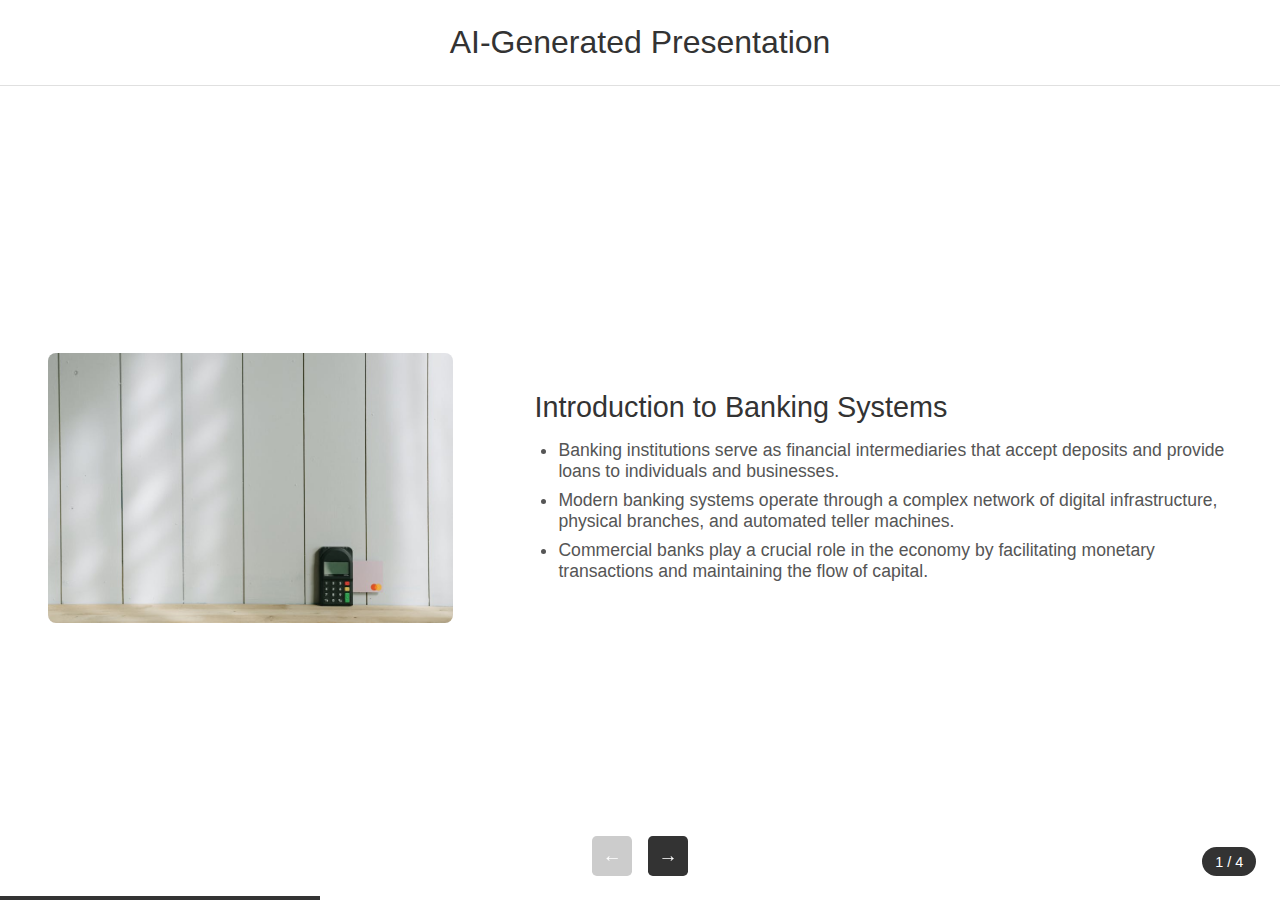
<file: generated_files/Banking_0219d1b4-cccb-4d4a-af1c-5a14fa957b08.html>
<!DOCTYPE html>
<html lang="en">
<head>
    <meta charset="UTF-8">
    <meta name="viewport" content="width=device-width, initial-scale=1.0">
    <title>AI-Generated Presentation</title>
    <style>
        /* Reset and Base Styles */
        * {
            margin: 0;
            padding: 0;
            box-sizing: border-box;
        }
        body {
            font-family: 'Helvetica Neue', Arial, sans-serif;
            background-color: #f0f0f0;
            overflow-x: hidden;
        }

        /* Presentation Container */
        .presentation {
            width: 100vw;
            height: 100vh;
            background-color: #ffffff;
            position: relative;
        }

        /* Header Styles */
        .header {
            background-color: #ffffff;
            color: #333333;
            padding: 1.5rem;
            text-align: center;
            border-bottom: 1px solid #e0e0e0;
            position: fixed;
            top: 0;
            left: 0;
            right: 0;
            z-index: 10;
        }
        .header h1 {
            font-size: 2rem;
            font-weight: 300;
        }

        /* Slides Container */
        .slides-container {
            position: absolute;
            top: 5rem;
            width: 100%;
            height: calc(100vh - 5rem);
            overflow: hidden;
        }
        .slides {
            display: flex;
            height: 100%;
            transition: transform 0.5s ease;
        }

        /* Slide Styles */
        .slide {
            min-width: 100%;
            height: 100%;
            display: flex;
            flex-direction: row;
            align-items: center;
            padding: 2rem;
        }
        .slide-image-container {
            width: 40%;
            padding: 1rem;
        }
        .slide-image {
            max-width: 100%;
            max-height: 30vh;
            object-fit: cover;
            border-radius: 0.5rem;
        }
        .slide-content-container {
            width: 60%;
            padding: 1rem;
        }
        .slide-title {
            font-size: 1.8rem;
            font-weight: 500;
            color: #333333;
            margin-bottom: 1rem;
        }
        .slide-content {
            font-size: 1.2rem;
            color: #555555;
            margin-bottom: 1rem;
        }
        .bullets {
            list-style-type: disc;
            padding-left: 1.5rem;
        }
        .bullets li {
            font-size: 1.1rem;
            color: #555555;
            margin-bottom: 0.5rem;
        }

        /* Navigation Styles */
        .navigation {
            position: fixed;
            bottom: 1.5rem;
            left: 50%;
            transform: translateX(-50%);
            display: flex;
            gap: 1rem;
            z-index: 10;
        }
        .nav-btn {
            background-color: #333333;
            color: #ffffff;
            border: none;
            border-radius: 0.3rem;
            width: 2.5rem;
            height: 2.5rem;
            font-size: 1.2rem;
            cursor: pointer;
            display: flex;
            align-items: center;
            justify-content: center;
        }
        .nav-btn:hover {
            background-color: #555555;
        }
        .nav-btn:disabled {
            background-color: #cccccc;
            cursor: not-allowed;
        }

        /* Slide Indicator and Progress Bar */
        .slide-indicator {
            position: fixed;
            bottom: 1.5rem;
            right: 1.5rem;
            background-color: #333333;
            color: #ffffff;
            padding: 0.4rem 0.8rem;
            border-radius: 1rem;
            font-size: 0.9rem;
        }
        .progress-bar {
            position: fixed;
            bottom: 0;
            left: 0;
            height: 0.25rem;
            background-color: #333333;
            transition: width 0.3s;
        }

        /* Responsive Design */
        @media screen and (max-width: 768px) {
            .slide {
                flex-direction: column;
            }
            .slide-image-container,
            .slide-content-container {
                width: 100%;
            }
            .slide-image {
                max-height: 20vh;
            }
            .slide-title {
                font-size: 1.5rem;
            }
            .slide-content,
            .bullets li {
                font-size: 1rem;
            }
            .header h1 {
                font-size: 1.5rem;
            }
        }
    </style>
</head>
<body>
    <div class="presentation">
        <header class="header">
            <h1>AI-Generated Presentation</h1>
        </header>
        <div class="slides-container">
            <div class="slides" id="slides">
                
                <section class="slide">
                    
                    <div class="slide-image-container">
                        <img class="slide-image" src="[data-uri]" alt="Introduction to Banking Systems">
                    </div>
                    
                    <div class="slide-content-container">
                        <h2 class="slide-title">Introduction to Banking Systems</h2>
                        
                        
                        <ul class="bullets">
                            
                            <li>Banking institutions serve as financial intermediaries that accept deposits and provide loans to individuals and businesses.</li>
                            
                            <li>Modern banking systems operate through a complex network of digital infrastructure, physical branches, and automated teller machines.</li>
                            
                            <li>Commercial banks play a crucial role in the economy by facilitating monetary transactions and maintaining the flow of capital.</li>
                            
                        </ul>
                        
                    </div>
                </section>
                
                <section class="slide">
                    
                    <div class="slide-image-container">
                        <img class="slide-image" src="[data-uri]" alt="Core Banking Services">
                    </div>
                    
                    <div class="slide-content-container">
                        <h2 class="slide-title">Core Banking Services</h2>
                        
                        
                        <ul class="bullets">
                            
                            <li>Retail banking services provide essential financial products like savings accounts, checking accounts, and certificates of deposit to individual customers.</li>
                            
                            <li>Commercial banking divisions specialize in business loans, merchant services, and corporate finance solutions for companies of various sizes.</li>
                            
                            <li>Investment banking services facilitate large-scale financial transactions, including mergers, acquisitions, and initial public offerings.</li>
                            
                        </ul>
                        
                    </div>
                </section>
                
                <section class="slide">
                    
                    <div class="slide-image-container">
                        <img class="slide-image" src="[data-uri]" alt="Banking Regulations and Security">
                    </div>
                    
                    <div class="slide-content-container">
                        <h2 class="slide-title">Banking Regulations and Security</h2>
                        
                        
                        <ul class="bullets">
                            
                            <li>Federal deposit insurance protects customer deposits up to specified limits to maintain public confidence in the banking system.</li>
                            
                            <li>Banks must maintain specific capital ratios and follow strict regulatory guidelines to ensure financial stability and protect customer assets.</li>
                            
                            <li>Advanced encryption and multi-factor authentication systems protect digital banking transactions from unauthorized access and fraud.</li>
                            
                        </ul>
                        
                    </div>
                </section>
                
                <section class="slide">
                    
                    <div class="slide-image-container">
                        <img class="slide-image" src="[data-uri]" alt="Future of Banking">
                    </div>
                    
                    <div class="slide-content-container">
                        <h2 class="slide-title">Future of Banking</h2>
                        
                        
                        <ul class="bullets">
                            
                            <li>Digital banking platforms are revolutionizing financial services through mobile applications and online banking solutions.</li>
                            
                            <li>Artificial intelligence and machine learning are enhancing fraud detection, risk assessment, and personalized banking services.</li>
                            
                            <li>Open banking initiatives are enabling seamless integration between financial institutions and third-party service providers.</li>
                            
                        </ul>
                        
                    </div>
                </section>
                
            </div>
        </div>
        <nav class="navigation">
            <button class="nav-btn" id="prevBtn" aria-label="Previous Slide">←</button>
            <button class="nav-btn" id="nextBtn" aria-label="Next Slide">→</button>
        </nav>
        <div class="slide-indicator" id="slideIndicator" aria-live="polite">1 / 4</div>
        <div class="progress-bar" id="progressBar" role="progressbar"></div>
    </div>

    <script>
        document.addEventListener('DOMContentLoaded', () => {
            const slides = document.getElementById('slides');
            const prevBtn = document.getElementById('prevBtn');
            const nextBtn = document.getElementById('nextBtn');
            const slideIndicator = document.getElementById('slideIndicator');
            const progressBar = document.getElementById('progressBar');
            const totalSlides = 4;
            let currentSlide = 0;

            const updateSlide = () => {
                slides.style.transform = `translateX(-${currentSlide * 100}%)`;
                slideIndicator.textContent = `${currentSlide + 1} / ${totalSlides}`;
                prevBtn.disabled = currentSlide === 0;
                nextBtn.disabled = currentSlide === totalSlides - 1;
                progressBar.style.width = `${((currentSlide + 1) / totalSlides) * 100}%`;
            };

            const previousSlide = () => {
                if (currentSlide > 0) {
                    currentSlide--;
                    updateSlide();
                }
            };

            const nextSlide = () => {
                if (currentSlide < totalSlides - 1) {
                    currentSlide++;
                    updateSlide();
                }
            };

            prevBtn.addEventListener('click', previousSlide);
            nextBtn.addEventListener('click', nextSlide);
            document.addEventListener('keydown', (e) => {
                if (e.key === 'ArrowLeft') previousSlide();
                if (e.key === 'ArrowRight') nextSlide();
            });
            window.addEventListener('resize', updateSlide);

            updateSlide();
        });
    </script>
</body>
</html>
</file>
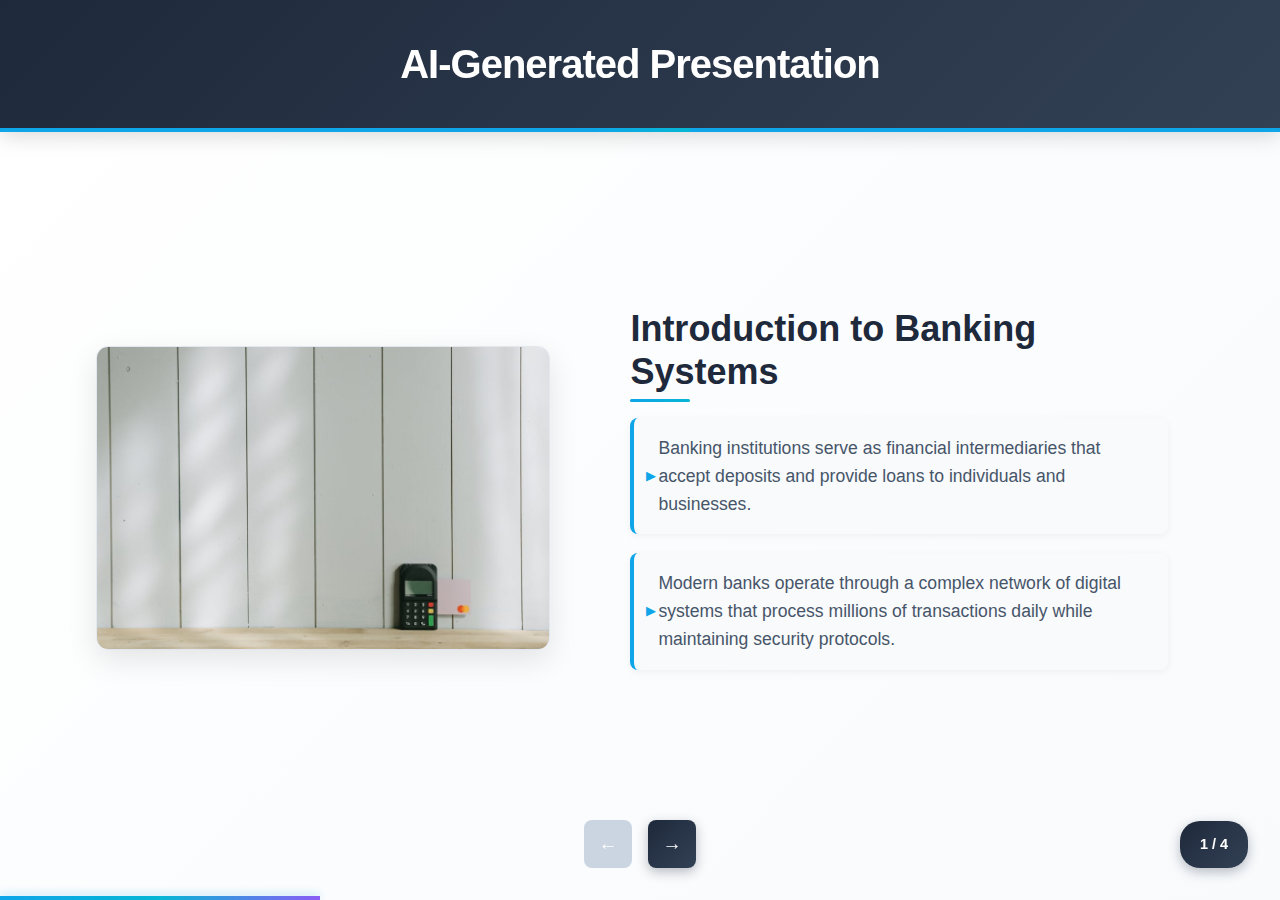
<file: generated_files/Banking_4008eea8-d4f7-49b6-b702-7d21e118c02d.html>
<!DOCTYPE html>
<html lang="en">
<head>
    <meta charset="UTF-8">
    <meta name="viewport" content="width=device-width, initial-scale=1.0">
    <title>AI-Generated Presentation</title>
    <style>
        /* Reset and Base Styles */
        * {
            margin: 0;
            padding: 0;
            box-sizing: border-box;
        }
        body {
            font-family: 'Inter', 'Segoe UI', Tahoma, Geneva, Verdana, sans-serif;
            background: linear-gradient(135deg, #f8fafc 0%, #e2e8f0 100%);
            overflow-x: hidden;
            line-height: 1.6;
        }

        /* Presentation Container */
        .presentation {
            width: 100vw;
            height: 100vh;
            background-color: #ffffff;
            position: relative;
            box-shadow: 0 20px 40px rgba(0, 0, 0, 0.1);
        }

        /* Header Styles */
        .header {
            background: linear-gradient(135deg, #1e293b 0%, #334155 100%);
            color: #ffffff;
            padding: 2rem 3rem;
            text-align: center;
            position: fixed;
            top: 0;
            left: 0;
            right: 0;
            z-index: 10;
            border-bottom: 4px solid #0ea5e9;
            box-shadow: 0 4px 20px rgba(0, 0, 0, 0.15);
        }
        .header h1 {
            font-size: 2.5rem;
            font-weight: 600;
            letter-spacing: -0.025em;
            color: #ffffff;
        }
        .header::after {
            content: '';
            position: absolute;
            bottom: -4px;
            left: 50%;
            transform: translateX(-50%);
            width: 100px;
            height: 4px;
            background: linear-gradient(90deg, #0ea5e9, #06b6d4);
        }

        /* Slides Container */
        .slides-container {
            position: absolute;
            top: 6rem;
            width: 100%;
            height: calc(100vh - 6rem);
            overflow: hidden;
        }
        .slides {
            display: flex;
            height: 100%;
            transition: transform 0.6s cubic-bezier(0.4, 0, 0.2, 1);
        }

        /* Slide Styles */
        .slide {
            min-width: 100%;
            height: 100%;
            display: flex;
            flex-direction: row;
            align-items: center;
            padding: 3rem 4rem;
            background: linear-gradient(135deg, #ffffff 0%, #f8fafc 100%);
            position: relative;
        }
        .slide::before {
            content: '';
            position: absolute;
            top: 0;
            left: 0;
            right: 0;
            height: 2px;
            background: linear-gradient(90deg, #0ea5e9, #06b6d4, #8b5cf6);
        }
        .slide-image-container {
            width: 45%;
            padding: 2rem;
            display: flex;
            justify-content: center;
            align-items: center;
        }
        .slide-image {
            max-width: 100%;
            max-height: 50vh;
            object-fit: contain;
            border-radius: 12px;
            box-shadow: 0 10px 30px rgba(0, 0, 0, 0.1);
            border: 1px solid #e2e8f0;
        }
        .slide-content-container {
            width: 55%;
            padding: 2rem 3rem;
        }
        .slide-title {
            font-size: 2.25rem;
            font-weight: 700;
            color: #1e293b;
            margin-bottom: 1.5rem;
            line-height: 1.2;
            position: relative;
        }
        .slide-title::after {
            content: '';
            position: absolute;
            bottom: -8px;
            left: 0;
            width: 60px;
            height: 3px;
            background: linear-gradient(90deg, #0ea5e9, #06b6d4);
            border-radius: 2px;
        }
        .slide-content {
            font-size: 1.2rem;
            color: #475569;
            margin-bottom: 2rem;
            line-height: 1.7;
        }
        .bullets {
            list-style: none;
            padding-left: 0;
        }
        .bullets li {
            font-size: 1.1rem;
            color: #475569;
            margin-bottom: 1.2rem;
            padding: 1rem 1.5rem;
            background: #f8fafc;
            border-radius: 8px;
            border-left: 4px solid #0ea5e9;
            box-shadow: 0 2px 8px rgba(0, 0, 0, 0.05);
            transition: all 0.3s ease;
            position: relative;
        }
        .bullets li::before {
            content: '▶';
            position: absolute;
            left: 0.75rem;
            top: 50%;
            transform: translateY(-50%);
            color: #0ea5e9;
            font-size: 0.8rem;
        }
        .bullets li:hover {
            transform: translateX(8px);
            box-shadow: 0 4px 12px rgba(0, 0, 0, 0.1);
            background: #ffffff;
        }

        /* Navigation Styles */
        .navigation {
            position: fixed;
            bottom: 2rem;
            left: 50%;
            transform: translateX(-50%);
            display: flex;
            gap: 1rem;
            z-index: 10;
        }
        .nav-btn {
            background: linear-gradient(135deg, #1e293b 0%, #334155 100%);
            color: #ffffff;
            border: none;
            border-radius: 8px;
            width: 3rem;
            height: 3rem;
            font-size: 1.2rem;
            cursor: pointer;
            display: flex;
            align-items: center;
            justify-content: center;
            box-shadow: 0 4px 12px rgba(30, 41, 59, 0.3);
            transition: all 0.3s ease;
        }
        .nav-btn:hover {
            background: linear-gradient(135deg, #334155 0%, #475569 100%);
            transform: translateY(-2px);
            box-shadow: 0 6px 16px rgba(30, 41, 59, 0.4);
        }
        .nav-btn:disabled {
            background: #cbd5e1;
            cursor: not-allowed;
            transform: none;
            box-shadow: none;
        }

        /* Slide Indicator and Progress Bar */
        .slide-indicator {
            position: fixed;
            bottom: 2rem;
            right: 2rem;
            background: linear-gradient(135deg, #1e293b 0%, #334155 100%);
            color: #ffffff;
            padding: 0.75rem 1.25rem;
            border-radius: 20px;
            font-size: 0.9rem;
            font-weight: 600;
            box-shadow: 0 4px 12px rgba(30, 41, 59, 0.3);
        }
        .progress-bar {
            position: fixed;
            bottom: 0;
            left: 0;
            height: 4px;
            background: linear-gradient(90deg, #0ea5e9, #06b6d4, #8b5cf6);
            transition: width 0.4s ease;
            box-shadow: 0 -2px 8px rgba(14, 165, 233, 0.3);
        }

        /* Responsive Design */
        @media screen and (max-width: 1024px) {
            .slide {
                padding: 2rem 3rem;
            }
            .slide-title {
                font-size: 2rem;
            }
            .slide-content {
                font-size: 1.1rem;
            }
        }

        @media screen and (max-width: 768px) {
            .header {
                padding: 1.5rem;
            }
            .header h1 {
                font-size: 1.8rem;
            }
            .slides-container {
                top: 5rem;
                height: calc(100vh - 5rem);
            }
            .slide {
                flex-direction: column;
                padding: 2rem 1.5rem;
                text-align: center;
            }
            .slide-image-container,
            .slide-content-container {
                width: 100%;
                padding: 1rem;
            }
            .slide-image {
                max-height: 30vh;
                margin-bottom: 1rem;
            }
            .slide-title {
                font-size: 1.75rem;
            }
            .slide-content,
            .bullets li {
                font-size: 1rem;
            }
            .bullets li {
                padding: 0.8rem 1rem;
                margin-bottom: 1rem;
            }
            .navigation {
                bottom: 1rem;
            }
            .nav-btn {
                width: 2.5rem;
                height: 2.5rem;
                font-size: 1rem;
            }
            .slide-indicator {
                bottom: 1rem;
                right: 1rem;
                padding: 0.5rem 1rem;
                font-size: 0.8rem;
            }
        }

        @media screen and (max-width: 480px) {
            .header {
                padding: 1rem;
            }
            .header h1 {
                font-size: 1.5rem;
            }
            .slide {
                padding: 1.5rem 1rem;
            }
            .slide-title {
                font-size: 1.5rem;
            }
            .slide-content {
                font-size: 0.95rem;
            }
            .bullets li {
                font-size: 0.9rem;
                padding: 0.7rem 0.8rem;
            }
        }
    </style>
</head>
<body>
    <div class="presentation">
        <header class="header">
            <h1>AI-Generated Presentation</h1>
        </header>
        <div class="slides-container">
            <div class="slides" id="slides">
                
                <section class="slide">
                    
                    <div class="slide-image-container">
                        <img class="slide-image" src="[data-uri]" alt="Introduction to Banking Systems">
                    </div>
                    
                    <div class="slide-content-container">
                        <h2 class="slide-title">Introduction to Banking Systems</h2>
                        
                        
                        <ul class="bullets">
                            
                            <li>Banking institutions serve as financial intermediaries that accept deposits and provide loans to individuals and businesses.</li>
                            
                            <li>Modern banks operate through a complex network of digital systems that process millions of transactions daily while maintaining security protocols.</li>
                            
                        </ul>
                        
                    </div>
                </section>
                
                <section class="slide">
                    
                    <div class="slide-image-container">
                        <img class="slide-image" src="[data-uri]" alt="Core Banking Services">
                    </div>
                    
                    <div class="slide-content-container">
                        <h2 class="slide-title">Core Banking Services</h2>
                        
                        
                        <ul class="bullets">
                            
                            <li>Retail banking services include savings accounts, checking accounts, and personal loans that help individuals manage their daily financial needs.</li>
                            
                            <li>Commercial banking focuses on providing business loans, merchant services, and cash management solutions to companies of various sizes.</li>
                            
                        </ul>
                        
                    </div>
                </section>
                
                <section class="slide">
                    
                    <div class="slide-image-container">
                        <img class="slide-image" src="[data-uri]" alt="Digital Banking Evolution">
                    </div>
                    
                    <div class="slide-content-container">
                        <h2 class="slide-title">Digital Banking Evolution</h2>
                        
                        
                        <ul class="bullets">
                            
                            <li>Online banking platforms have revolutionized financial services by enabling customers to conduct transactions 24/7 from any location.</li>
                            
                            <li>Mobile banking applications incorporate advanced features like digital wallets, instant payments, and automated bill payment systems.</li>
                            
                        </ul>
                        
                    </div>
                </section>
                
                <section class="slide">
                    
                    <div class="slide-image-container">
                        <img class="slide-image" src="[data-uri]" alt="Banking Regulations and Security">
                    </div>
                    
                    <div class="slide-content-container">
                        <h2 class="slide-title">Banking Regulations and Security</h2>
                        
                        
                        <ul class="bullets">
                            
                            <li>International banking regulations such as Basel III ensure banks maintain adequate capital reserves to protect against financial risks.</li>
                            
                            <li>Banks employ multiple layers of security including encryption, two-factor authentication, and fraud detection systems to protect customer assets.</li>
                            
                        </ul>
                        
                    </div>
                </section>
                
            </div>
        </div>
        <nav class="navigation">
            <button class="nav-btn" id="prevBtn" aria-label="Previous Slide">←</button>
            <button class="nav-btn" id="nextBtn" aria-label="Next Slide">→</button>
        </nav>
        <div class="slide-indicator" id="slideIndicator" aria-live="polite">1 / 4</div>
        <div class="progress-bar" id="progressBar" role="progressbar"></div>
    </div>

    <script>
        document.addEventListener('DOMContentLoaded', () => {
            const slides = document.getElementById('slides');
            const prevBtn = document.getElementById('prevBtn');
            const nextBtn = document.getElementById('nextBtn');
            const slideIndicator = document.getElementById('slideIndicator');
            const progressBar = document.getElementById('progressBar');
            const totalSlides = 4;
            let currentSlide = 0;

            const updateSlide = () => {
                slides.style.transform = `translateX(-${currentSlide * 100}%)`;
                slideIndicator.textContent = `${currentSlide + 1} / ${totalSlides}`;
                prevBtn.disabled = currentSlide === 0;
                nextBtn.disabled = currentSlide === totalSlides - 1;
                progressBar.style.width = `${((currentSlide + 1) / totalSlides) * 100}%`;
            };

            const previousSlide = () => {
                if (currentSlide > 0) {
                    currentSlide--;
                    updateSlide();
                }
            };

            const nextSlide = () => {
                if (currentSlide < totalSlides - 1) {
                    currentSlide++;
                    updateSlide();
                }
            };

            prevBtn.addEventListener('click', previousSlide);
            nextBtn.addEventListener('click', nextSlide);
            document.addEventListener('keydown', (e) => {
                if (e.key === 'ArrowLeft') previousSlide();
                if (e.key === 'ArrowRight') nextSlide();
            });
            window.addEventListener('resize', updateSlide);

            updateSlide();
        });
    </script>
</body>
</html>
</file>
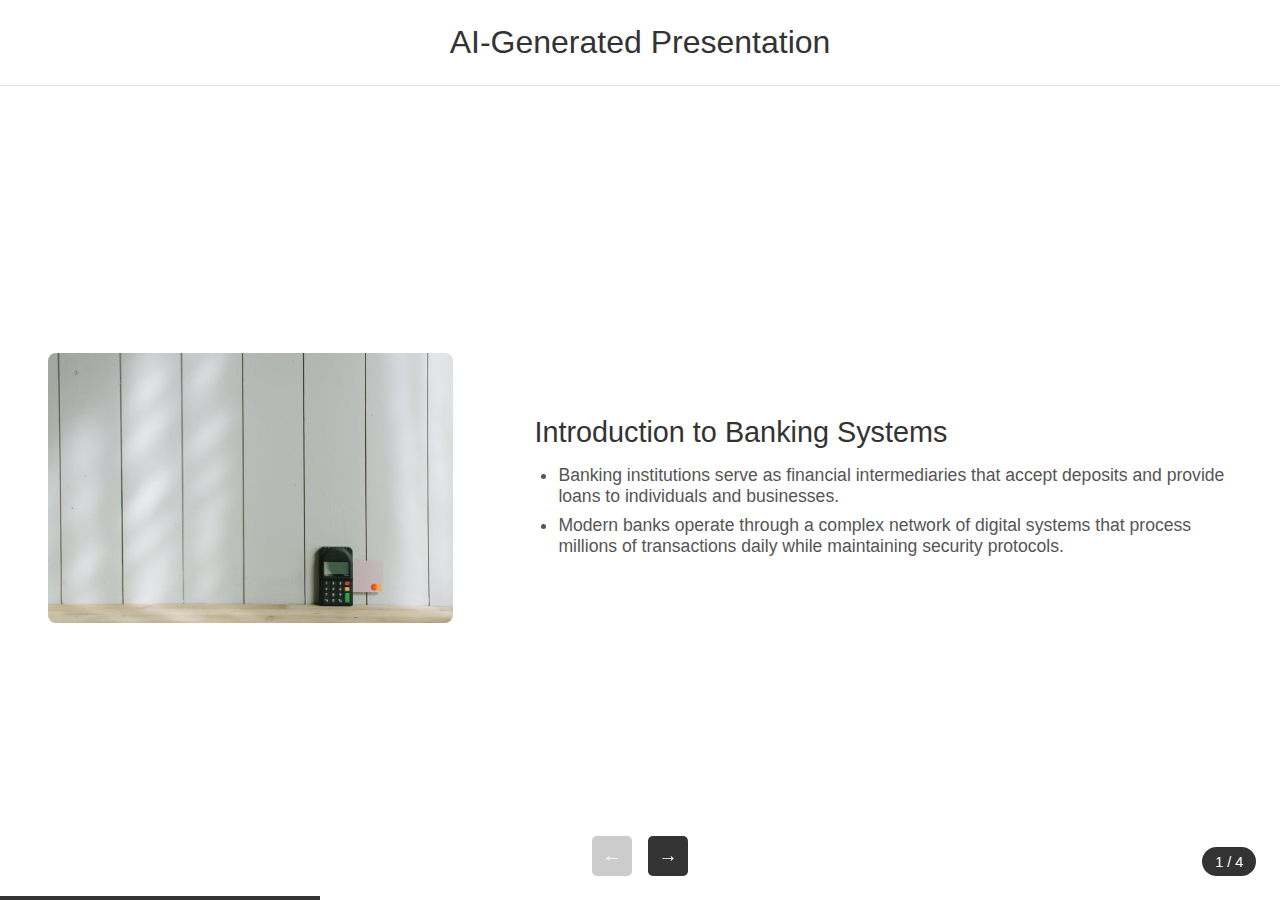
<file: generated_files/Banking_638a71d5-5903-40c7-97e4-025fa8b2fb48.html>
<!DOCTYPE html>
<html lang="en">
<head>
    <meta charset="UTF-8">
    <meta name="viewport" content="width=device-width, initial-scale=1.0">
    <title>AI-Generated Presentation</title>
    <style>
        /* Reset and Base Styles */
        * {
            margin: 0;
            padding: 0;
            box-sizing: border-box;
        }
        body {
            font-family: 'Helvetica Neue', Arial, sans-serif;
            background-color: #f0f0f0;
            overflow-x: hidden;
        }

        /* Presentation Container */
        .presentation {
            width: 100vw;
            height: 100vh;
            background-color: #ffffff;
            position: relative;
        }

        /* Header Styles */
        .header {
            background-color: #ffffff;
            color: #333333;
            padding: 1.5rem;
            text-align: center;
            border-bottom: 1px solid #e0e0e0;
            position: fixed;
            top: 0;
            left: 0;
            right: 0;
            z-index: 10;
        }
        .header h1 {
            font-size: 2rem;
            font-weight: 300;
        }

        /* Slides Container */
        .slides-container {
            position: absolute;
            top: 5rem;
            width: 100%;
            height: calc(100vh - 5rem);
            overflow: hidden;
        }
        .slides {
            display: flex;
            height: 100%;
            transition: transform 0.5s ease;
        }

        /* Slide Styles */
        .slide {
            min-width: 100%;
            height: 100%;
            display: flex;
            flex-direction: row;
            align-items: center;
            padding: 2rem;
        }
        .slide-image-container {
            width: 40%;
            padding: 1rem;
        }
        .slide-image {
            max-width: 100%;
            max-height: 30vh;
            object-fit: cover;
            border-radius: 0.5rem;
        }
        .slide-content-container {
            width: 60%;
            padding: 1rem;
        }
        .slide-title {
            font-size: 1.8rem;
            font-weight: 500;
            color: #333333;
            margin-bottom: 1rem;
        }
        .slide-content {
            font-size: 1.2rem;
            color: #555555;
            margin-bottom: 1rem;
        }
        .bullets {
            list-style-type: disc;
            padding-left: 1.5rem;
        }
        .bullets li {
            font-size: 1.1rem;
            color: #555555;
            margin-bottom: 0.5rem;
        }

        /* Navigation Styles */
        .navigation {
            position: fixed;
            bottom: 1.5rem;
            left: 50%;
            transform: translateX(-50%);
            display: flex;
            gap: 1rem;
            z-index: 10;
        }
        .nav-btn {
            background-color: #333333;
            color: #ffffff;
            border: none;
            border-radius: 0.3rem;
            width: 2.5rem;
            height: 2.5rem;
            font-size: 1.2rem;
            cursor: pointer;
            display: flex;
            align-items: center;
            justify-content: center;
        }
        .nav-btn:hover {
            background-color: #555555;
        }
        .nav-btn:disabled {
            background-color: #cccccc;
            cursor: not-allowed;
        }

        /* Slide Indicator and Progress Bar */
        .slide-indicator {
            position: fixed;
            bottom: 1.5rem;
            right: 1.5rem;
            background-color: #333333;
            color: #ffffff;
            padding: 0.4rem 0.8rem;
            border-radius: 1rem;
            font-size: 0.9rem;
        }
        .progress-bar {
            position: fixed;
            bottom: 0;
            left: 0;
            height: 0.25rem;
            background-color: #333333;
            transition: width 0.3s;
        }

        /* Responsive Design */
        @media screen and (max-width: 768px) {
            .slide {
                flex-direction: column;
            }
            .slide-image-container,
            .slide-content-container {
                width: 100%;
            }
            .slide-image {
                max-height: 20vh;
            }
            .slide-title {
                font-size: 1.5rem;
            }
            .slide-content,
            .bullets li {
                font-size: 1rem;
            }
            .header h1 {
                font-size: 1.5rem;
            }
        }
    </style>
</head>
<body>
    <div class="presentation">
        <header class="header">
            <h1>AI-Generated Presentation</h1>
        </header>
        <div class="slides-container">
            <div class="slides" id="slides">
                
                <section class="slide">
                    
                    <div class="slide-image-container">
                        <img class="slide-image" src="[data-uri]" alt="Introduction to Banking Systems">
                    </div>
                    
                    <div class="slide-content-container">
                        <h2 class="slide-title">Introduction to Banking Systems</h2>
                        
                        
                        <ul class="bullets">
                            
                            <li>Banking institutions serve as financial intermediaries that accept deposits and provide loans to individuals and businesses.</li>
                            
                            <li>Modern banks operate through a complex network of digital systems that process millions of transactions daily while maintaining security protocols.</li>
                            
                        </ul>
                        
                    </div>
                </section>
                
                <section class="slide">
                    
                    <div class="slide-image-container">
                        <img class="slide-image" src="[data-uri]" alt="Core Banking Services">
                    </div>
                    
                    <div class="slide-content-container">
                        <h2 class="slide-title">Core Banking Services</h2>
                        
                        
                        <ul class="bullets">
                            
                            <li>Commercial banks provide essential services including checking accounts, savings accounts, and certificates of deposit that help customers manage their money securely.</li>
                            
                            <li>Banks generate revenue through interest rate differentials between deposits and loans, as well as through various service fees and financial product offerings.</li>
                            
                        </ul>
                        
                    </div>
                </section>
                
                <section class="slide">
                    
                    <div class="slide-image-container">
                        <img class="slide-image" src="[data-uri]" alt="Banking Regulations and Safety">
                    </div>
                    
                    <div class="slide-content-container">
                        <h2 class="slide-title">Banking Regulations and Safety</h2>
                        
                        
                        <ul class="bullets">
                            
                            <li>The Federal Reserve System oversees banking operations and implements monetary policies to maintain economic stability in the United States.</li>
                            
                            <li>Federal deposit insurance protects customer deposits up to $250,000 per account type, ensuring financial security for account holders.</li>
                            
                        </ul>
                        
                    </div>
                </section>
                
                <section class="slide">
                    
                    <div class="slide-image-container">
                        <img class="slide-image" src="[data-uri]" alt="Digital Banking Evolution">
                    </div>
                    
                    <div class="slide-content-container">
                        <h2 class="slide-title">Digital Banking Evolution</h2>
                        
                        
                        <ul class="bullets">
                            
                            <li>Online and mobile banking platforms have revolutionized financial services by providing 24/7 access to accounts and instant transaction capabilities.</li>
                            
                            <li>Advanced encryption and multi-factor authentication systems protect digital banking transactions from cyber threats and unauthorized access.</li>
                            
                        </ul>
                        
                    </div>
                </section>
                
            </div>
        </div>
        <nav class="navigation">
            <button class="nav-btn" id="prevBtn" aria-label="Previous Slide">←</button>
            <button class="nav-btn" id="nextBtn" aria-label="Next Slide">→</button>
        </nav>
        <div class="slide-indicator" id="slideIndicator" aria-live="polite">1 / 4</div>
        <div class="progress-bar" id="progressBar" role="progressbar"></div>
    </div>

    <script>
        document.addEventListener('DOMContentLoaded', () => {
            const slides = document.getElementById('slides');
            const prevBtn = document.getElementById('prevBtn');
            const nextBtn = document.getElementById('nextBtn');
            const slideIndicator = document.getElementById('slideIndicator');
            const progressBar = document.getElementById('progressBar');
            const totalSlides = 4;
            let currentSlide = 0;

            const updateSlide = () => {
                slides.style.transform = `translateX(-${currentSlide * 100}%)`;
                slideIndicator.textContent = `${currentSlide + 1} / ${totalSlides}`;
                prevBtn.disabled = currentSlide === 0;
                nextBtn.disabled = currentSlide === totalSlides - 1;
                progressBar.style.width = `${((currentSlide + 1) / totalSlides) * 100}%`;
            };

            const previousSlide = () => {
                if (currentSlide > 0) {
                    currentSlide--;
                    updateSlide();
                }
            };

            const nextSlide = () => {
                if (currentSlide < totalSlides - 1) {
                    currentSlide++;
                    updateSlide();
                }
            };

            prevBtn.addEventListener('click', previousSlide);
            nextBtn.addEventListener('click', nextSlide);
            document.addEventListener('keydown', (e) => {
                if (e.key === 'ArrowLeft') previousSlide();
                if (e.key === 'ArrowRight') nextSlide();
            });
            window.addEventListener('resize', updateSlide);

            updateSlide();
        });
    </script>
</body>
</html>
</file>
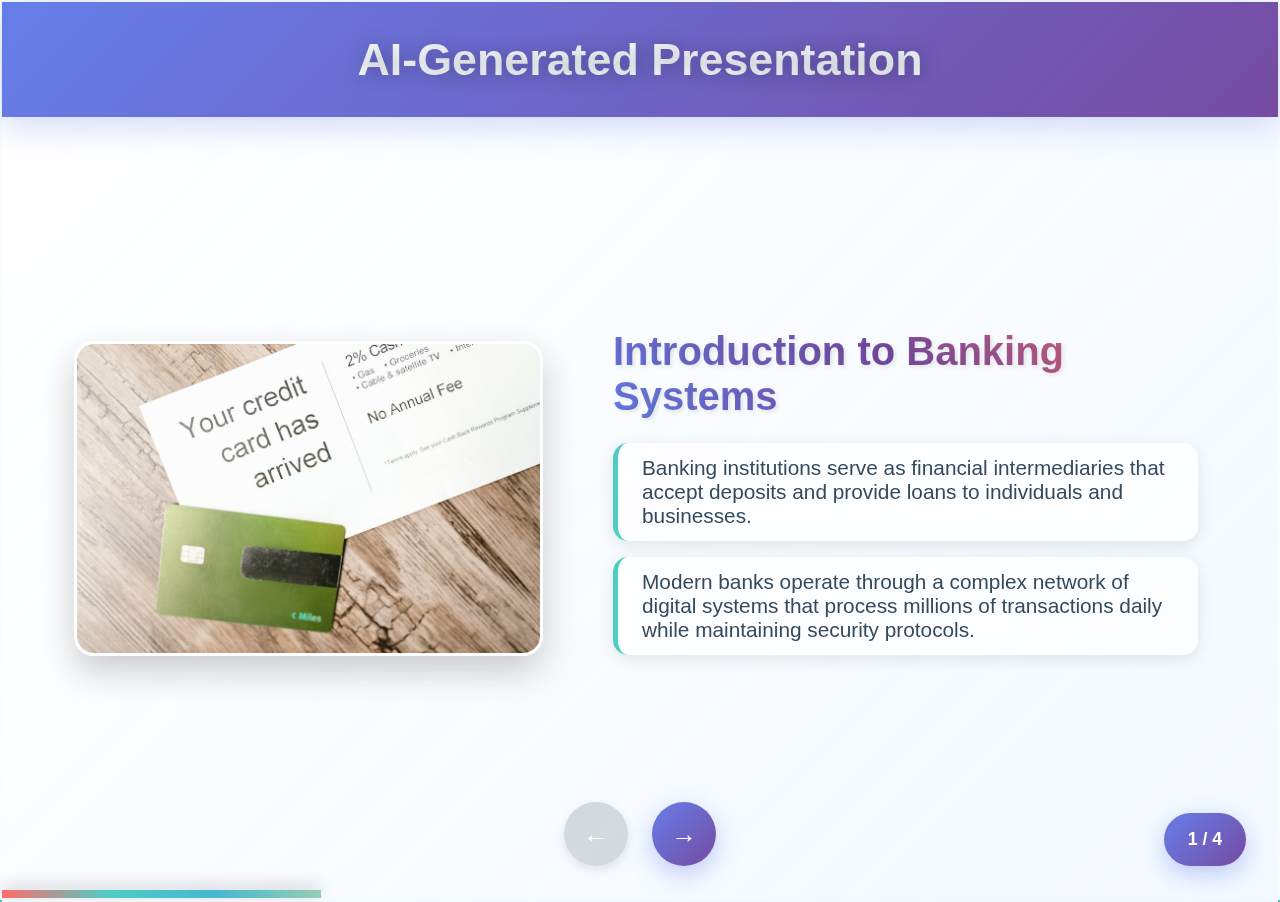
<file: generated_files/Banking_69e6dd3b-26c5-409b-823f-2fffdfbe64fd.html>
<!DOCTYPE html>
<html lang="en">
<head>
    <meta charset="UTF-8">
    <meta name="viewport" content="width=device-width, initial-scale=1.0">
    <title>AI-Generated Presentation</title>
    <style>
        /* Reset and Base Styles */
        * {
            margin: 0;
            padding: 0;
            box-sizing: border-box;
        }
        body {
            font-family: 'Segoe UI', Tahoma, Geneva, Verdana, sans-serif;
            background: linear-gradient(45deg, #FF6B6B, #4ECDC4, #45B7D1, #96CEB4);
            background-size: 400% 400%;
            animation: gradientShift 8s ease infinite;
            overflow-x: hidden;
        }

        @keyframes gradientShift {
            0% { background-position: 0% 50%; }
            50% { background-position: 100% 50%; }
            100% { background-position: 0% 50%; }
        }

        /* Presentation Container */
        .presentation {
            width: 100vw;
            height: 100vh;
            background-color: rgba(255, 255, 255, 0.95);
            position: relative;
            backdrop-filter: blur(10px);
            border: 2px solid rgba(255, 255, 255, 0.3);
        }

        /* Header Styles */
        .header {
            background: linear-gradient(135deg, #667eea 0%, #764ba2 100%);
            color: #ffffff;
            padding: 2rem;
            text-align: center;
            position: fixed;
            top: 0;
            left: 0;
            right: 0;
            z-index: 10;
            box-shadow: 0 8px 32px rgba(102, 126, 234, 0.3);
            backdrop-filter: blur(20px);
        }
        .header h1 {
            font-size: 2.8rem;
            font-weight: 700;
            text-shadow: 2px 2px 20px rgba(0, 0, 0, 0.3);
            background: linear-gradient(45deg, #ffffff, #f0f8ff);
            -webkit-background-clip: text;
            -webkit-text-fill-color: transparent;
            background-clip: text;
        }

        /* Slides Container */
        .slides-container {
            position: absolute;
            top: 6rem;
            width: 100%;
            height: calc(100vh - 6rem);
            overflow: hidden;
        }
        .slides {
            display: flex;
            height: 100%;
            transition: transform 0.8s cubic-bezier(0.25, 0.46, 0.45, 0.94);
        }

        /* Slide Styles */
        .slide {
            min-width: 100%;
            height: 100%;
            display: flex;
            flex-direction: row;
            align-items: center;
            padding: 3rem;
            background: linear-gradient(135deg, rgba(255,255,255,0.9) 0%, rgba(240,248,255,0.8) 100%);
            position: relative;
            backdrop-filter: blur(15px);
        }
        .slide::before {
            content: '';
            position: absolute;
            top: 0;
            left: 0;
            right: 0;
            height: 8px;
            background: linear-gradient(90deg, #FF6B6B, #4ECDC4, #45B7D1, #96CEB4);
            animation: rainbow 3s linear infinite;
        }
        @keyframes rainbow {
            0% { background-position: 0% 50%; }
            100% { background-position: 200% 50%; }
        }
        .slide-image-container {
            width: 45%;
            padding: 1.5rem;
        }
        .slide-image {
            max-width: 100%;
            max-height: 35vh;
            object-fit: cover;
            border-radius: 20px;
            box-shadow: 0 15px 35px rgba(0, 0, 0, 0.2);
            transition: all 0.4s ease;
            border: 3px solid rgba(255, 255, 255, 0.8);
        }
        .slide-image:hover {
            transform: scale(1.05) rotate(2deg);
            box-shadow: 0 20px 40px rgba(0, 0, 0, 0.3);
        }
        .slide-content-container {
            width: 55%;
            padding: 2rem;
        }
        .slide-title {
            font-size: 2.5rem;
            font-weight: 800;
            background: linear-gradient(45deg, #667eea, #764ba2, #FF6B6B);
            -webkit-background-clip: text;
            -webkit-text-fill-color: transparent;
            background-clip: text;
            margin-bottom: 1.5rem;
            text-shadow: 2px 2px 4px rgba(0, 0, 0, 0.1);
        }
        .slide-content {
            font-size: 1.4rem;
            color: #2c3e50;
            margin-bottom: 1.5rem;
            line-height: 1.7;
            text-shadow: 1px 1px 2px rgba(0, 0, 0, 0.05);
        }
        .bullets {
            list-style: none;
            padding-left: 0;
        }
        .bullets li {
            font-size: 1.3rem;
            color: #34495e;
            margin-bottom: 1rem;
            padding: 0.8rem 1.5rem;
            background: rgba(255, 255, 255, 0.7);
            border-radius: 15px;
            box-shadow: 0 4px 15px rgba(0, 0, 0, 0.1);
            border-left: 5px solid #4ECDC4;
            transition: all 0.3s ease;
            backdrop-filter: blur(10px);
        }
        .bullets li:hover {
            transform: translateX(10px);
            box-shadow: 0 6px 20px rgba(0, 0, 0, 0.15);
        }

        /* Navigation Styles */
        .navigation {
            position: fixed;
            bottom: 2rem;
            left: 50%;
            transform: translateX(-50%);
            display: flex;
            gap: 1.5rem;
            z-index: 10;
        }
        .nav-btn {
            background: linear-gradient(135deg, #667eea 0%, #764ba2 100%);
            color: #ffffff;
            border: none;
            border-radius: 50%;
            width: 4rem;
            height: 4rem;
            font-size: 1.6rem;
            cursor: pointer;
            display: flex;
            align-items: center;
            justify-content: center;
            box-shadow: 0 8px 25px rgba(102, 126, 234, 0.4);
            transition: all 0.4s ease;
            backdrop-filter: blur(10px);
        }
        .nav-btn:hover {
            transform: translateY(-5px) scale(1.1);
            box-shadow: 0 12px 30px rgba(102, 126, 234, 0.6);
            background: linear-gradient(135deg, #764ba2 0%, #667eea 100%);
        }
        .nav-btn:disabled {
            background: rgba(189, 195, 199, 0.6);
            cursor: not-allowed;
            transform: none;
            box-shadow: 0 4px 10px rgba(0, 0, 0, 0.1);
        }

        /* Slide Indicator and Progress Bar */
        .slide-indicator {
            position: fixed;
            bottom: 2rem;
            right: 2rem;
            background: linear-gradient(135deg, #667eea 0%, #764ba2 100%);
            color: #ffffff;
            padding: 1rem 1.5rem;
            border-radius: 30px;
            font-size: 1.1rem;
            font-weight: 700;
            box-shadow: 0 8px 25px rgba(102, 126, 234, 0.4);
            backdrop-filter: blur(10px);
        }
        .progress-bar {
            position: fixed;
            bottom: 0;
            left: 0;
            height: 8px;
            background: linear-gradient(90deg, #FF6B6B, #4ECDC4, #45B7D1, #96CEB4);
            transition: width 0.5s ease;
            box-shadow: 0 -4px 15px rgba(0, 0, 0, 0.2);
        }

        /* Responsive Design */
        @media screen and (max-width: 768px) {
            .slide {
                flex-direction: column;
                padding: 2rem;
            }
            .slide-image-container,
            .slide-content-container {
                width: 100%;
            }
            .slide-image {
                max-height: 25vh;
            }
            .slide-title {
                font-size: 2rem;
            }
            .slide-content,
            .bullets li {
                font-size: 1.2rem;
            }
            .header h1 {
                font-size: 2.2rem;
            }
        }
    </style>
</head>
<body>
    <div class="presentation">
        <header class="header">
            <h1>AI-Generated Presentation</h1>
        </header>
        <div class="slides-container">
            <div class="slides" id="slides">
                
                <section class="slide">
                    
                    <div class="slide-image-container">
                        <img class="slide-image" src="[data-uri]" alt="Introduction to Banking Systems">
                    </div>
                    
                    <div class="slide-content-container">
                        <h2 class="slide-title">Introduction to Banking Systems</h2>
                        
                        
                        <ul class="bullets">
                            
                            <li>Banking institutions serve as financial intermediaries that accept deposits and provide loans to individuals and businesses.</li>
                            
                            <li>Modern banks operate through a complex network of digital systems that process millions of transactions daily while maintaining security protocols.</li>
                            
                        </ul>
                        
                    </div>
                </section>
                
                <section class="slide">
                    
                    <div class="slide-image-container">
                        <img class="slide-image" src="[data-uri]" alt="Core Banking Services">
                    </div>
                    
                    <div class="slide-content-container">
                        <h2 class="slide-title">Core Banking Services</h2>
                        
                        
                        <ul class="bullets">
                            
                            <li>Retail banking services include savings accounts, checking accounts, and personal loans that help individuals manage their daily financial needs.</li>
                            
                            <li>Commercial banking focuses on providing business loans, merchant services, and cash management solutions to companies of various sizes.</li>
                            
                        </ul>
                        
                    </div>
                </section>
                
                <section class="slide">
                    
                    <div class="slide-image-container">
                        <img class="slide-image" src="[data-uri]" alt="Digital Banking Evolution">
                    </div>
                    
                    <div class="slide-content-container">
                        <h2 class="slide-title">Digital Banking Evolution</h2>
                        
                        
                        <ul class="bullets">
                            
                            <li>Online banking platforms have revolutionized financial services by enabling customers to conduct transactions 24/7 from any location with internet access.</li>
                            
                            <li>Mobile banking applications provide features like instant payments, check deposits, and real-time account monitoring through smartphone devices.</li>
                            
                        </ul>
                        
                    </div>
                </section>
                
                <section class="slide">
                    
                    <div class="slide-image-container">
                        <img class="slide-image" src="[data-uri]" alt="Banking Regulations and Security">
                    </div>
                    
                    <div class="slide-content-container">
                        <h2 class="slide-title">Banking Regulations and Security</h2>
                        
                        
                        <ul class="bullets">
                            
                            <li>Federal deposit insurance protects customer deposits up to specified limits, ensuring financial security in case of bank failures.</li>
                            
                            <li>Banks must comply with strict regulatory requirements including anti-money laundering laws and capital reserve ratios to maintain stability.</li>
                            
                        </ul>
                        
                    </div>
                </section>
                
            </div>
        </div>
        <nav class="navigation">
            <button class="nav-btn" id="prevBtn" aria-label="Previous Slide">←</button>
            <button class="nav-btn" id="nextBtn" aria-label="Next Slide">→</button>
        </nav>
        <div class="slide-indicator" id="slideIndicator" aria-live="polite">1 / 4</div>
        <div class="progress-bar" id="progressBar" role="progressbar"></div>
    </div>

    <script>
        document.addEventListener('DOMContentLoaded', () => {
            const slides = document.getElementById('slides');
            const prevBtn = document.getElementById('prevBtn');
            const nextBtn = document.getElementById('nextBtn');
            const slideIndicator = document.getElementById('slideIndicator');
            const progressBar = document.getElementById('progressBar');
            const totalSlides = 4;
            let currentSlide = 0;

            const updateSlide = () => {
                slides.style.transform = `translateX(-${currentSlide * 100}%)`;
                slideIndicator.textContent = `${currentSlide + 1} / ${totalSlides}`;
                prevBtn.disabled = currentSlide === 0;
                nextBtn.disabled = currentSlide === totalSlides - 1;
                progressBar.style.width = `${((currentSlide + 1) / totalSlides) * 100}%`;
            };

            const previousSlide = () => {
                if (currentSlide > 0) {
                    currentSlide--;
                    updateSlide();
                }
            };

            const nextSlide = () => {
                if (currentSlide < totalSlides - 1) {
                    currentSlide++;
                    updateSlide();
                }
            };

            prevBtn.addEventListener('click', previousSlide);
            nextBtn.addEventListener('click', nextSlide);
            document.addEventListener('keydown', (e) => {
                if (e.key === 'ArrowLeft') previousSlide();
                if (e.key === 'ArrowRight') nextSlide();
            });
            window.addEventListener('resize', updateSlide);

            updateSlide();
        });
    </script>
</body>
</html>
</file>
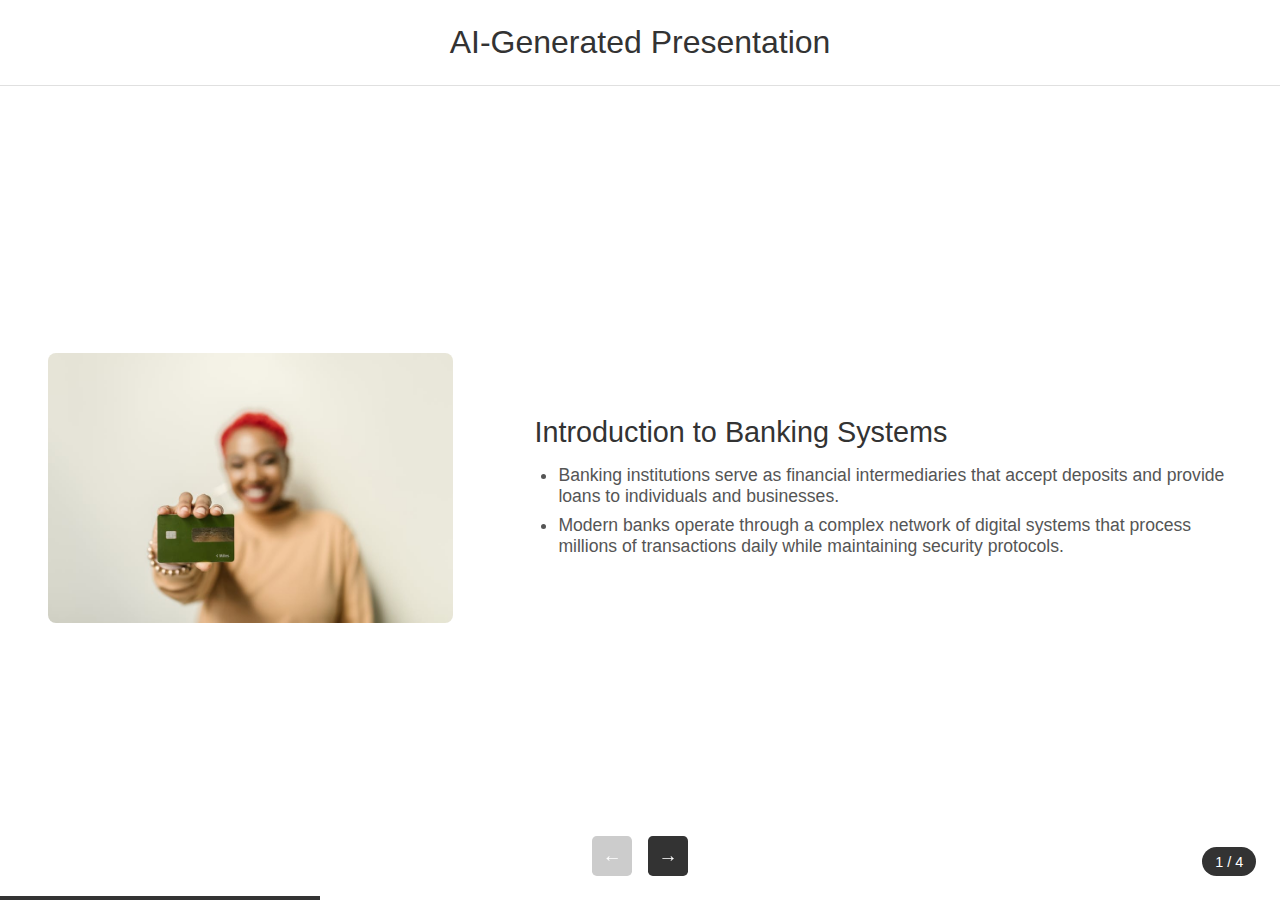
<file: generated_files/Banking_aec9cbf6-896a-4857-93b3-9441cb6059ba.html>
<!DOCTYPE html>
<html lang="en">
<head>
    <meta charset="UTF-8">
    <meta name="viewport" content="width=device-width, initial-scale=1.0">
    <title>AI-Generated Presentation</title>
    <style>
        /* Reset and Base Styles */
        * {
            margin: 0;
            padding: 0;
            box-sizing: border-box;
        }
        body {
            font-family: 'Helvetica Neue', Arial, sans-serif;
            background-color: #f0f0f0;
            overflow-x: hidden;
        }

        /* Presentation Container */
        .presentation {
            width: 100vw;
            height: 100vh;
            background-color: #ffffff;
            position: relative;
        }

        /* Header Styles */
        .header {
            background-color: #ffffff;
            color: #333333;
            padding: 1.5rem;
            text-align: center;
            border-bottom: 1px solid #e0e0e0;
            position: fixed;
            top: 0;
            left: 0;
            right: 0;
            z-index: 10;
        }
        .header h1 {
            font-size: 2rem;
            font-weight: 300;
        }

        /* Slides Container */
        .slides-container {
            position: absolute;
            top: 5rem;
            width: 100%;
            height: calc(100vh - 5rem);
            overflow: hidden;
        }
        .slides {
            display: flex;
            height: 100%;
            transition: transform 0.5s ease;
        }

        /* Slide Styles */
        .slide {
            min-width: 100%;
            height: 100%;
            display: flex;
            flex-direction: row;
            align-items: center;
            padding: 2rem;
        }
        .slide-image-container {
            width: 40%;
            padding: 1rem;
        }
        .slide-image {
            max-width: 100%;
            max-height: 30vh;
            object-fit: cover;
            border-radius: 0.5rem;
        }
        .slide-content-container {
            width: 60%;
            padding: 1rem;
        }
        .slide-title {
            font-size: 1.8rem;
            font-weight: 500;
            color: #333333;
            margin-bottom: 1rem;
        }
        .slide-content {
            font-size: 1.2rem;
            color: #555555;
            margin-bottom: 1rem;
        }
        .bullets {
            list-style-type: disc;
            padding-left: 1.5rem;
        }
        .bullets li {
            font-size: 1.1rem;
            color: #555555;
            margin-bottom: 0.5rem;
        }

        /* Navigation Styles */
        .navigation {
            position: fixed;
            bottom: 1.5rem;
            left: 50%;
            transform: translateX(-50%);
            display: flex;
            gap: 1rem;
            z-index: 10;
        }
        .nav-btn {
            background-color: #333333;
            color: #ffffff;
            border: none;
            border-radius: 0.3rem;
            width: 2.5rem;
            height: 2.5rem;
            font-size: 1.2rem;
            cursor: pointer;
            display: flex;
            align-items: center;
            justify-content: center;
        }
        .nav-btn:hover {
            background-color: #555555;
        }
        .nav-btn:disabled {
            background-color: #cccccc;
            cursor: not-allowed;
        }

        /* Slide Indicator and Progress Bar */
        .slide-indicator {
            position: fixed;
            bottom: 1.5rem;
            right: 1.5rem;
            background-color: #333333;
            color: #ffffff;
            padding: 0.4rem 0.8rem;
            border-radius: 1rem;
            font-size: 0.9rem;
        }
        .progress-bar {
            position: fixed;
            bottom: 0;
            left: 0;
            height: 0.25rem;
            background-color: #333333;
            transition: width 0.3s;
        }

        /* Responsive Design */
        @media screen and (max-width: 768px) {
            .slide {
                flex-direction: column;
            }
            .slide-image-container,
            .slide-content-container {
                width: 100%;
            }
            .slide-image {
                max-height: 20vh;
            }
            .slide-title {
                font-size: 1.5rem;
            }
            .slide-content,
            .bullets li {
                font-size: 1rem;
            }
            .header h1 {
                font-size: 1.5rem;
            }
        }
    </style>
</head>
<body>
    <div class="presentation">
        <header class="header">
            <h1>AI-Generated Presentation</h1>
        </header>
        <div class="slides-container">
            <div class="slides" id="slides">
                
                <section class="slide">
                    
                    <div class="slide-image-container">
                        <img class="slide-image" src="[data-uri]" alt="Introduction to Banking Systems">
                    </div>
                    
                    <div class="slide-content-container">
                        <h2 class="slide-title">Introduction to Banking Systems</h2>
                        
                        
                        <ul class="bullets">
                            
                            <li>Banking institutions serve as financial intermediaries that accept deposits and provide loans to individuals and businesses.</li>
                            
                            <li>Modern banks operate through a complex network of digital systems that process millions of transactions daily while maintaining security protocols.</li>
                            
                        </ul>
                        
                    </div>
                </section>
                
                <section class="slide">
                    
                    <div class="slide-image-container">
                        <img class="slide-image" src="[data-uri]" alt="Core Banking Services">
                    </div>
                    
                    <div class="slide-content-container">
                        <h2 class="slide-title">Core Banking Services</h2>
                        
                        
                        <ul class="bullets">
                            
                            <li>Retail banking services provide essential financial products like savings accounts, checking accounts, and credit cards to individual consumers.</li>
                            
                            <li>Commercial banking divisions specialize in business loans, cash management services, and trade finance solutions for corporate clients.</li>
                            
                        </ul>
                        
                    </div>
                </section>
                
                <section class="slide">
                    
                    <div class="slide-image-container">
                        <img class="slide-image" src="[data-uri]" alt="Banking Regulations and Safety">
                    </div>
                    
                    <div class="slide-content-container">
                        <h2 class="slide-title">Banking Regulations and Safety</h2>
                        
                        
                        <ul class="bullets">
                            
                            <li>Federal deposit insurance protects customer deposits up to $250,000 per account holder at each insured institution.</li>
                            
                            <li>International banking standards require banks to maintain specific capital ratios to ensure financial stability and protect against market risks.</li>
                            
                        </ul>
                        
                    </div>
                </section>
                
                <section class="slide">
                    
                    <div class="slide-image-container">
                        <img class="slide-image" src="[data-uri]" alt="Digital Banking Evolution">
                    </div>
                    
                    <div class="slide-content-container">
                        <h2 class="slide-title">Digital Banking Evolution</h2>
                        
                        
                        <ul class="bullets">
                            
                            <li>Mobile banking applications have transformed traditional banking by enabling customers to conduct transactions 24/7 from anywhere in the world.</li>
                            
                            <li>Artificial intelligence and machine learning systems now power fraud detection, customer service, and personalized financial recommendations in modern banking.</li>
                            
                        </ul>
                        
                    </div>
                </section>
                
            </div>
        </div>
        <nav class="navigation">
            <button class="nav-btn" id="prevBtn" aria-label="Previous Slide">←</button>
            <button class="nav-btn" id="nextBtn" aria-label="Next Slide">→</button>
        </nav>
        <div class="slide-indicator" id="slideIndicator" aria-live="polite">1 / 4</div>
        <div class="progress-bar" id="progressBar" role="progressbar"></div>
    </div>

    <script>
        document.addEventListener('DOMContentLoaded', () => {
            const slides = document.getElementById('slides');
            const prevBtn = document.getElementById('prevBtn');
            const nextBtn = document.getElementById('nextBtn');
            const slideIndicator = document.getElementById('slideIndicator');
            const progressBar = document.getElementById('progressBar');
            const totalSlides = 4;
            let currentSlide = 0;

            const updateSlide = () => {
                slides.style.transform = `translateX(-${currentSlide * 100}%)`;
                slideIndicator.textContent = `${currentSlide + 1} / ${totalSlides}`;
                prevBtn.disabled = currentSlide === 0;
                nextBtn.disabled = currentSlide === totalSlides - 1;
                progressBar.style.width = `${((currentSlide + 1) / totalSlides) * 100}%`;
            };

            const previousSlide = () => {
                if (currentSlide > 0) {
                    currentSlide--;
                    updateSlide();
                }
            };

            const nextSlide = () => {
                if (currentSlide < totalSlides - 1) {
                    currentSlide++;
                    updateSlide();
                }
            };

            prevBtn.addEventListener('click', previousSlide);
            nextBtn.addEventListener('click', nextSlide);
            document.addEventListener('keydown', (e) => {
                if (e.key === 'ArrowLeft') previousSlide();
                if (e.key === 'ArrowRight') nextSlide();
            });
            window.addEventListener('resize', updateSlide);

            updateSlide();
        });
    </script>
</body>
</html>
</file>
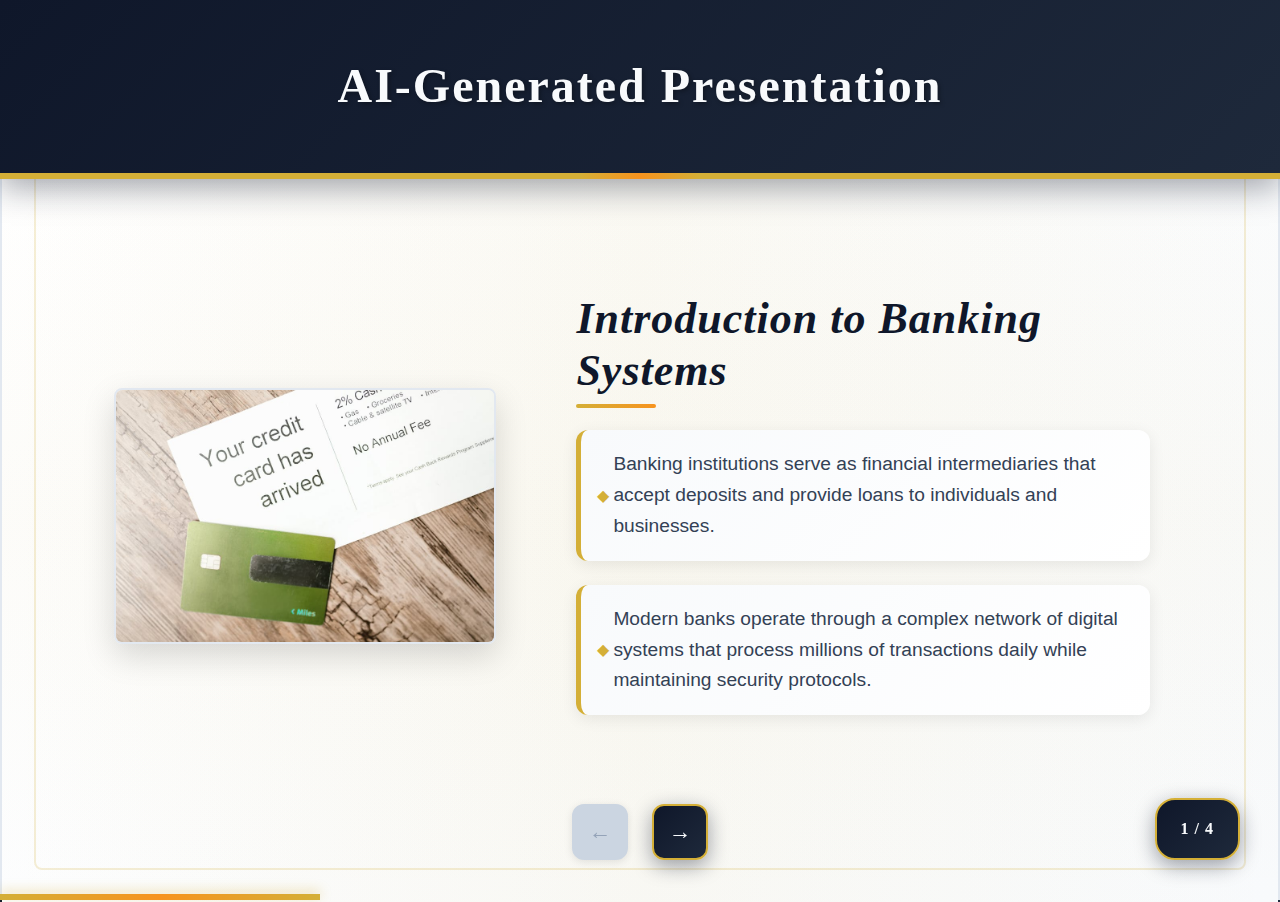
<file: generated_files/Banking_db2af276-4a60-4fff-b156-329ffadfe81a.html>
<!DOCTYPE html>
<html lang="en">
<head>
    <meta charset="UTF-8">
    <meta name="viewport" content="width=device-width, initial-scale=1.0">
    <title>AI-Generated Presentation</title>
    <style>
        /* Reset and Base Styles */
        * {
            margin: 0;
            padding: 0;
            box-sizing: border-box;
        }
        body {
            font-family: 'Playfair Display', 'Georgia', serif;
            background: linear-gradient(135deg, #0f172a 0%, #1e293b 50%, #334155 100%);
            overflow-x: hidden;
            line-height: 1.6;
        }

        /* Presentation Container */
        .presentation {
            width: 100vw;
            height: 100vh;
            background: linear-gradient(135deg, #ffffff 0%, #f8fafc 100%);
            position: relative;
            border: 2px solid #e2e8f0;
        }

        /* Header Styles */
        .header {
            background: linear-gradient(135deg, #0f172a 0%, #1e293b 100%);
            color: #f8fafc;
            padding: 3rem;
            text-align: center;
            position: fixed;
            top: 0;
            left: 0;
            right: 0;
            z-index: 10;
            border-bottom: 6px solid #d4af37;
            box-shadow: 0 8px 32px rgba(15, 23, 42, 0.4);
        }
        .header h1 {
            font-size: 3rem;
            font-weight: 700;
            letter-spacing: 2px;
            color: #f8fafc;
            position: relative;
            text-shadow: 2px 2px 4px rgba(0, 0, 0, 0.3);
        }
        .header::after {
            content: '';
            position: absolute;
            bottom: -6px;
            left: 50%;
            transform: translateX(-50%);
            width: 120px;
            height: 6px;
            background: linear-gradient(90deg, #d4af37, #f7931e, #d4af37);
        }

        /* Slides Container */
        .slides-container {
            position: absolute;
            top: 8rem;
            width: 100%;
            height: calc(100vh - 8rem);
            overflow: hidden;
        }
        .slides {
            display: flex;
            height: 100%;
            transition: transform 0.8s cubic-bezier(0.25, 0.46, 0.45, 0.94);
        }

        /* Slide Styles */
        .slide {
            min-width: 100%;
            height: 100%;
            display: flex;
            flex-direction: row;
            align-items: center;
            padding: 4rem 5rem;
            background: linear-gradient(135deg, #ffffff 0%, #f8fafc 100%);
            position: relative;
        }
        .slide::before {
            content: '';
            position: absolute;
            top: 0;
            left: 0;
            right: 0;
            bottom: 0;
            background: 
                linear-gradient(90deg, transparent 0%, rgba(212, 175, 55, 0.05) 50%, transparent 100%),
                linear-gradient(0deg, transparent 0%, rgba(212, 175, 55, 0.03) 50%, transparent 100%);
            pointer-events: none;
        }
        .slide::after {
            content: '';
            position: absolute;
            top: 2rem;
            left: 2rem;
            right: 2rem;
            bottom: 2rem;
            border: 2px solid rgba(212, 175, 55, 0.2);
            border-radius: 8px;
            pointer-events: none;
        }
        .slide-image-container {
            width: 40%;
            padding: 2rem;
            z-index: 2;
            display: flex;
            justify-content: center;
            align-items: center;
        }
        .slide-image {
            max-width: 100%;
            max-height: 50vh;
            object-fit: contain;
            border-radius: 8px;
            box-shadow: 0 12px 32px rgba(0, 0, 0, 0.15);
            border: 2px solid #e2e8f0;
        }
        .slide-content-container {
            width: 60%;
            padding: 2rem 3rem;
            z-index: 2;
        }
        .slide-title {
            font-size: 2.75rem;
            font-weight: 700;
            color: #0f172a;
            margin-bottom: 2rem;
            letter-spacing: 1px;
            line-height: 1.2;
            position: relative;
            font-style: italic;
        }
        .slide-title::after {
            content: '';
            position: absolute;
            bottom: -10px;
            left: 0;
            width: 80px;
            height: 4px;
            background: linear-gradient(90deg, #d4af37, #f7931e);
            border-radius: 2px;
        }
        .slide-content {
            font-size: 1.3rem;
            color: #475569;
            margin-bottom: 2rem;
            line-height: 1.8;
            font-family: 'Inter', 'Segoe UI', sans-serif;
        }
        .bullets {
            list-style: none;
            padding-left: 0;
        }
        .bullets li {
            font-size: 1.2rem;
            color: #334155;
            margin-bottom: 1.5rem;
            padding: 1.2rem 2rem;
            background: linear-gradient(135deg, #f8fafc 0%, #ffffff 100%);
            border-radius: 12px;
            border-left: 5px solid #d4af37;
            box-shadow: 0 4px 16px rgba(0, 0, 0, 0.08);
            position: relative;
            transition: all 0.4s ease;
            font-family: 'Inter', 'Segoe UI', sans-serif;
            line-height: 1.6;
        }
        .bullets li::before {
            content: '◆';
            position: absolute;
            left: 1rem;
            top: 50%;
            transform: translateY(-50%);
            color: #d4af37;
            font-size: 1rem;
        }
        .bullets li:hover {
            transform: translateX(12px);
            box-shadow: 0 8px 24px rgba(0, 0, 0, 0.12);
            background: linear-gradient(135deg, #ffffff 0%, #f8fafc 100%);
            border-left-width: 6px;
        }

        /* Navigation Styles */
        .navigation {
            position: fixed;
            bottom: 2.5rem;
            left: 50%;
            transform: translateX(-50%);
            display: flex;
            gap: 1.5rem;
            z-index: 10;
        }
        .nav-btn {
            background: linear-gradient(135deg, #0f172a 0%, #1e293b 100%);
            color: #f8fafc;
            border: 2px solid #d4af37;
            border-radius: 12px;
            width: 3.5rem;
            height: 3.5rem;
            font-size: 1.4rem;
            cursor: pointer;
            display: flex;
            align-items: center;
            justify-content: center;
            box-shadow: 0 6px 20px rgba(15, 23, 42, 0.4);
            transition: all 0.4s ease;
            font-weight: 600;
        }
        .nav-btn:hover {
            background: linear-gradient(135deg, #1e293b 0%, #334155 100%);
            transform: translateY(-3px) scale(1.05);
            box-shadow: 0 8px 28px rgba(15, 23, 42, 0.5);
            border-color: #f7931e;
        }
        .nav-btn:disabled {
            background: #cbd5e1;
            color: #94a3b8;
            border-color: #cbd5e1;
            cursor: not-allowed;
            transform: none;
            box-shadow: 0 2px 8px rgba(0, 0, 0, 0.1);
        }

        /* Slide Indicator and Progress Bar */
        .slide-indicator {
            position: fixed;
            bottom: 2.5rem;
            right: 2.5rem;
            background: linear-gradient(135deg, #0f172a 0%, #1e293b 100%);
            color: #f8fafc;
            border: 2px solid #d4af37;
            padding: 1rem 1.5rem;
            border-radius: 20px;
            font-size: 1rem;
            font-weight: 700;
            box-shadow: 0 6px 20px rgba(15, 23, 42, 0.4);
            letter-spacing: 1px;
        }
        .progress-bar {
            position: fixed;
            bottom: 0;
            left: 0;
            height: 6px;
            background: linear-gradient(90deg, #d4af37 0%, #f7931e 50%, #d4af37 100%);
            transition: width 0.6s ease;
            box-shadow: 0 -3px 12px rgba(212, 175, 55, 0.4);
        }

        /* Responsive Design */
        @media screen and (max-width: 1024px) {
            .slide {
                padding: 3rem 4rem;
            }
            .slide-title {
                font-size: 2.25rem;
            }
            .slide-content {
                font-size: 1.2rem;
            }
            .bullets li {
                font-size: 1.1rem;
                padding: 1rem 1.8rem;
            }
        }

        @media screen and (max-width: 768px) {
            .header {
                padding: 2rem 1.5rem;
            }
            .header h1 {
                font-size: 2.2rem;
                letter-spacing: 1px;
            }
            .slides-container {
                top: 7rem;
                height: calc(100vh - 7rem);
            }
            .slide {
                flex-direction: column;
                padding: 2rem 1.5rem;
                text-align: center;
            }
            .slide-image-container,
            .slide-content-container {
                width: 100%;
                padding: 1rem;
            }
            .slide-image {
                max-height: 35vh;
                margin-bottom: 1.5rem;
            }
            .slide-title {
                font-size: 2rem;
            }
            .slide-content {
                font-size: 1.1rem;
            }
            .bullets li {
                font-size: 1rem;
                padding: 0.9rem 1.5rem;
                margin-bottom: 1.2rem;
            }
            .navigation {
                bottom: 1.5rem;
                gap: 1rem;
            }
            .nav-btn {
                width: 3rem;
                height: 3rem;
                font-size: 1.2rem;
            }
            .slide-indicator {
                bottom: 1.5rem;
                right: 1.5rem;
                padding: 0.8rem 1.2rem;
                font-size: 0.9rem;
            }
        }

        @media screen and (max-width: 480px) {
            .header {
                padding: 1.5rem 1rem;
            }
            .header h1 {
                font-size: 1.8rem;
                letter-spacing: 0.5px;
            }
            .slides-container {
                top: 6rem;
                height: calc(100vh - 6rem);
            }
            .slide {
                padding: 1.5rem 1rem;
            }
            .slide-title {
                font-size: 1.75rem;
            }
            .slide-content {
                font-size: 1rem;
            }
            .bullets li {
                font-size: 0.95rem;
                padding: 0.8rem 1.2rem;
            }
            .nav-btn {
                width: 2.8rem;
                height: 2.8rem;
                font-size: 1.1rem;
            }
            .slide-indicator {
                padding: 0.7rem 1rem;
                font-size: 0.8rem;
            }
        }
    </style>
</head>
<body>
    <div class="presentation">
        <header class="header">
            <h1>AI-Generated Presentation</h1>
        </header>
        <div class="slides-container">
            <div class="slides" id="slides">
                
                <section class="slide">
                    
                    <div class="slide-image-container">
                        <img class="slide-image" src="[data-uri]" alt="Introduction to Banking Systems">
                    </div>
                    
                    <div class="slide-content-container">
                        <h2 class="slide-title">Introduction to Banking Systems</h2>
                        
                        
                        <ul class="bullets">
                            
                            <li>Banking institutions serve as financial intermediaries that accept deposits and provide loans to individuals and businesses.</li>
                            
                            <li>Modern banks operate through a complex network of digital systems that process millions of transactions daily while maintaining security protocols.</li>
                            
                        </ul>
                        
                    </div>
                </section>
                
                <section class="slide">
                    
                    <div class="slide-image-container">
                        <img class="slide-image" src="[data-uri]" alt="Core Banking Services">
                    </div>
                    
                    <div class="slide-content-container">
                        <h2 class="slide-title">Core Banking Services</h2>
                        
                        
                        <ul class="bullets">
                            
                            <li>Commercial banks provide essential services including checking accounts, savings accounts, and certificates of deposit that help customers manage their money securely.</li>
                            
                            <li>Banks generate revenue through interest rate differentials between deposits and loans, as well as through various service fees and investment activities.</li>
                            
                        </ul>
                        
                    </div>
                </section>
                
                <section class="slide">
                    
                    <div class="slide-image-container">
                        <img class="slide-image" src="[data-uri]" alt="Banking Regulations and Safety">
                    </div>
                    
                    <div class="slide-content-container">
                        <h2 class="slide-title">Banking Regulations and Safety</h2>
                        
                        
                        <ul class="bullets">
                            
                            <li>The Federal Reserve System oversees banking operations and implements monetary policy to maintain economic stability in the United States.</li>
                            
                            <li>Federal deposit insurance protects customer deposits up to $250,000 per account, ensuring financial security for account holders.</li>
                            
                        </ul>
                        
                    </div>
                </section>
                
                <section class="slide">
                    
                    <div class="slide-image-container">
                        <img class="slide-image" src="[data-uri]" alt="Digital Banking Evolution">
                    </div>
                    
                    <div class="slide-content-container">
                        <h2 class="slide-title">Digital Banking Evolution</h2>
                        
                        
                        <ul class="bullets">
                            
                            <li>Online and mobile banking platforms have revolutionized financial services by providing 24/7 access to accounts and instant transaction capabilities.</li>
                            
                            <li>Advanced encryption and multi-factor authentication systems protect digital banking transactions from cyber threats and unauthorized access.</li>
                            
                        </ul>
                        
                    </div>
                </section>
                
            </div>
        </div>
        <nav class="navigation">
            <button class="nav-btn" id="prevBtn" aria-label="Previous Slide">←</button>
            <button class="nav-btn" id="nextBtn" aria-label="Next Slide">→</button>
        </nav>
        <div class="slide-indicator" id="slideIndicator" aria-live="polite">1 / 4</div>
        <div class="progress-bar" id="progressBar" role="progressbar"></div>
    </div>

    <script>
        document.addEventListener('DOMContentLoaded', () => {
            const slides = document.getElementById('slides');
            const prevBtn = document.getElementById('prevBtn');
            const nextBtn = document.getElementById('nextBtn');
            const slideIndicator = document.getElementById('slideIndicator');
            const progressBar = document.getElementById('progressBar');
            const totalSlides = 4;
            let currentSlide = 0;

            const updateSlide = () => {
                slides.style.transform = `translateX(-${currentSlide * 100}%)`;
                slideIndicator.textContent = `${currentSlide + 1} / ${totalSlides}`;
                prevBtn.disabled = currentSlide === 0;
                nextBtn.disabled = currentSlide === totalSlides - 1;
                progressBar.style.width = `${((currentSlide + 1) / totalSlides) * 100}%`;
            };

            const previousSlide = () => {
                if (currentSlide > 0) {
                    currentSlide--;
                    updateSlide();
                }
            };

            const nextSlide = () => {
                if (currentSlide < totalSlides - 1) {
                    currentSlide++;
                    updateSlide();
                }
            };

            prevBtn.addEventListener('click', previousSlide);
            nextBtn.addEventListener('click', nextSlide);
            document.addEventListener('keydown', (e) => {
                if (e.key === 'ArrowLeft') previousSlide();
                if (e.key === 'ArrowRight') nextSlide();
            });
            window.addEventListener('resize', updateSlide);

            updateSlide();
        });
    </script>
</body>
</html>
</file>
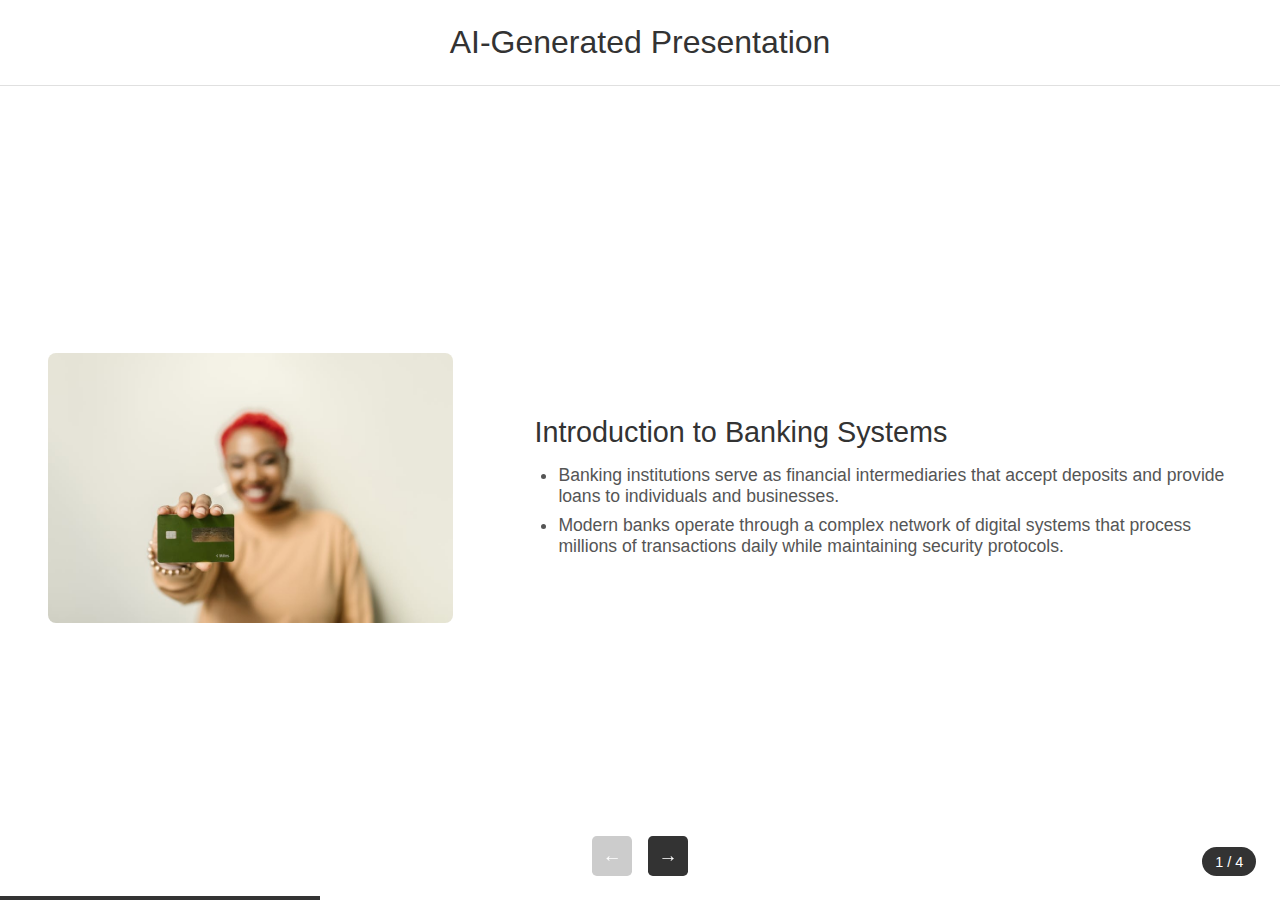
<file: generated_files/Banking_f62761ac-68c3-4bd2-8959-60c9c9da49c2.html>
<!DOCTYPE html>
<html lang="en">
<head>
    <meta charset="UTF-8">
    <meta name="viewport" content="width=device-width, initial-scale=1.0">
    <title>AI-Generated Presentation</title>
    <style>
        /* Reset and Base Styles */
        * {
            margin: 0;
            padding: 0;
            box-sizing: border-box;
        }
        body {
            font-family: 'Helvetica Neue', Arial, sans-serif;
            background-color: #f0f0f0;
            overflow-x: hidden;
        }

        /* Presentation Container */
        .presentation {
            width: 100vw;
            height: 100vh;
            background-color: #ffffff;
            position: relative;
        }

        /* Header Styles */
        .header {
            background-color: #ffffff;
            color: #333333;
            padding: 1.5rem;
            text-align: center;
            border-bottom: 1px solid #e0e0e0;
            position: fixed;
            top: 0;
            left: 0;
            right: 0;
            z-index: 10;
        }
        .header h1 {
            font-size: 2rem;
            font-weight: 300;
        }

        /* Slides Container */
        .slides-container {
            position: absolute;
            top: 5rem;
            width: 100%;
            height: calc(100vh - 5rem);
            overflow: hidden;
        }
        .slides {
            display: flex;
            height: 100%;
            transition: transform 0.5s ease;
        }

        /* Slide Styles */
        .slide {
            min-width: 100%;
            height: 100%;
            display: flex;
            flex-direction: row;
            align-items: center;
            padding: 2rem;
        }
        .slide-image-container {
            width: 40%;
            padding: 1rem;
        }
        .slide-image {
            max-width: 100%;
            max-height: 30vh;
            object-fit: cover;
            border-radius: 0.5rem;
        }
        .slide-content-container {
            width: 60%;
            padding: 1rem;
        }
        .slide-title {
            font-size: 1.8rem;
            font-weight: 500;
            color: #333333;
            margin-bottom: 1rem;
        }
        .slide-content {
            font-size: 1.2rem;
            color: #555555;
            margin-bottom: 1rem;
        }
        .bullets {
            list-style-type: disc;
            padding-left: 1.5rem;
        }
        .bullets li {
            font-size: 1.1rem;
            color: #555555;
            margin-bottom: 0.5rem;
        }

        /* Navigation Styles */
        .navigation {
            position: fixed;
            bottom: 1.5rem;
            left: 50%;
            transform: translateX(-50%);
            display: flex;
            gap: 1rem;
            z-index: 10;
        }
        .nav-btn {
            background-color: #333333;
            color: #ffffff;
            border: none;
            border-radius: 0.3rem;
            width: 2.5rem;
            height: 2.5rem;
            font-size: 1.2rem;
            cursor: pointer;
            display: flex;
            align-items: center;
            justify-content: center;
        }
        .nav-btn:hover {
            background-color: #555555;
        }
        .nav-btn:disabled {
            background-color: #cccccc;
            cursor: not-allowed;
        }

        /* Slide Indicator and Progress Bar */
        .slide-indicator {
            position: fixed;
            bottom: 1.5rem;
            right: 1.5rem;
            background-color: #333333;
            color: #ffffff;
            padding: 0.4rem 0.8rem;
            border-radius: 1rem;
            font-size: 0.9rem;
        }
        .progress-bar {
            position: fixed;
            bottom: 0;
            left: 0;
            height: 0.25rem;
            background-color: #333333;
            transition: width 0.3s;
        }

        /* Responsive Design */
        @media screen and (max-width: 768px) {
            .slide {
                flex-direction: column;
            }
            .slide-image-container,
            .slide-content-container {
                width: 100%;
            }
            .slide-image {
                max-height: 20vh;
            }
            .slide-title {
                font-size: 1.5rem;
            }
            .slide-content,
            .bullets li {
                font-size: 1rem;
            }
            .header h1 {
                font-size: 1.5rem;
            }
        }
    </style>
</head>
<body>
    <div class="presentation">
        <header class="header">
            <h1>AI-Generated Presentation</h1>
        </header>
        <div class="slides-container">
            <div class="slides" id="slides">
                
                <section class="slide">
                    
                    <div class="slide-image-container">
                        <img class="slide-image" src="[data-uri]" alt="Introduction to Banking Systems">
                    </div>
                    
                    <div class="slide-content-container">
                        <h2 class="slide-title">Introduction to Banking Systems</h2>
                        
                        
                        <ul class="bullets">
                            
                            <li>Banking institutions serve as financial intermediaries that accept deposits and provide loans to individuals and businesses.</li>
                            
                            <li>Modern banks operate through a complex network of digital systems that process millions of transactions daily while maintaining security protocols.</li>
                            
                        </ul>
                        
                    </div>
                </section>
                
                <section class="slide">
                    
                    <div class="slide-image-container">
                        <img class="slide-image" src="[data-uri]" alt="Core Banking Services">
                    </div>
                    
                    <div class="slide-content-container">
                        <h2 class="slide-title">Core Banking Services</h2>
                        
                        
                        <ul class="bullets">
                            
                            <li>Commercial banks provide essential services including checking accounts, savings accounts, and certificates of deposit that help customers manage their money securely.</li>
                            
                            <li>Banks generate revenue through interest rate differentials between deposits and loans, as well as through various service fees and financial products.</li>
                            
                        </ul>
                        
                    </div>
                </section>
                
                <section class="slide">
                    
                    <div class="slide-image-container">
                        <img class="slide-image" src="[data-uri]" alt="Banking Regulations and Safety">
                    </div>
                    
                    <div class="slide-content-container">
                        <h2 class="slide-title">Banking Regulations and Safety</h2>
                        
                        
                        <ul class="bullets">
                            
                            <li>The Federal Reserve System oversees banking operations and implements monetary policies to maintain economic stability in the United States.</li>
                            
                            <li>Federal deposit insurance protects customer deposits up to $250,000 per account type through the FDIC insurance program.</li>
                            
                        </ul>
                        
                    </div>
                </section>
                
                <section class="slide">
                    
                    <div class="slide-image-container">
                        <img class="slide-image" src="[data-uri]" alt="Digital Banking Evolution">
                    </div>
                    
                    <div class="slide-content-container">
                        <h2 class="slide-title">Digital Banking Evolution</h2>
                        
                        
                        <ul class="bullets">
                            
                            <li>Online banking platforms have revolutionized financial services by providing 24/7 access to accounts and instant transaction capabilities.</li>
                            
                            <li>Mobile banking applications now incorporate advanced features like digital wallets, peer-to-peer payments, and biometric security measures.</li>
                            
                        </ul>
                        
                    </div>
                </section>
                
            </div>
        </div>
        <nav class="navigation">
            <button class="nav-btn" id="prevBtn" aria-label="Previous Slide">←</button>
            <button class="nav-btn" id="nextBtn" aria-label="Next Slide">→</button>
        </nav>
        <div class="slide-indicator" id="slideIndicator" aria-live="polite">1 / 4</div>
        <div class="progress-bar" id="progressBar" role="progressbar"></div>
    </div>

    <script>
        document.addEventListener('DOMContentLoaded', () => {
            const slides = document.getElementById('slides');
            const prevBtn = document.getElementById('prevBtn');
            const nextBtn = document.getElementById('nextBtn');
            const slideIndicator = document.getElementById('slideIndicator');
            const progressBar = document.getElementById('progressBar');
            const totalSlides = 4;
            let currentSlide = 0;

            const updateSlide = () => {
                slides.style.transform = `translateX(-${currentSlide * 100}%)`;
                slideIndicator.textContent = `${currentSlide + 1} / ${totalSlides}`;
                prevBtn.disabled = currentSlide === 0;
                nextBtn.disabled = currentSlide === totalSlides - 1;
                progressBar.style.width = `${((currentSlide + 1) / totalSlides) * 100}%`;
            };

            const previousSlide = () => {
                if (currentSlide > 0) {
                    currentSlide--;
                    updateSlide();
                }
            };

            const nextSlide = () => {
                if (currentSlide < totalSlides - 1) {
                    currentSlide++;
                    updateSlide();
                }
            };

            prevBtn.addEventListener('click', previousSlide);
            nextBtn.addEventListener('click', nextSlide);
            document.addEventListener('keydown', (e) => {
                if (e.key === 'ArrowLeft') previousSlide();
                if (e.key === 'ArrowRight') nextSlide();
            });
            window.addEventListener('resize', updateSlide);

            updateSlide();
        });
    </script>
</body>
</html>
</file>
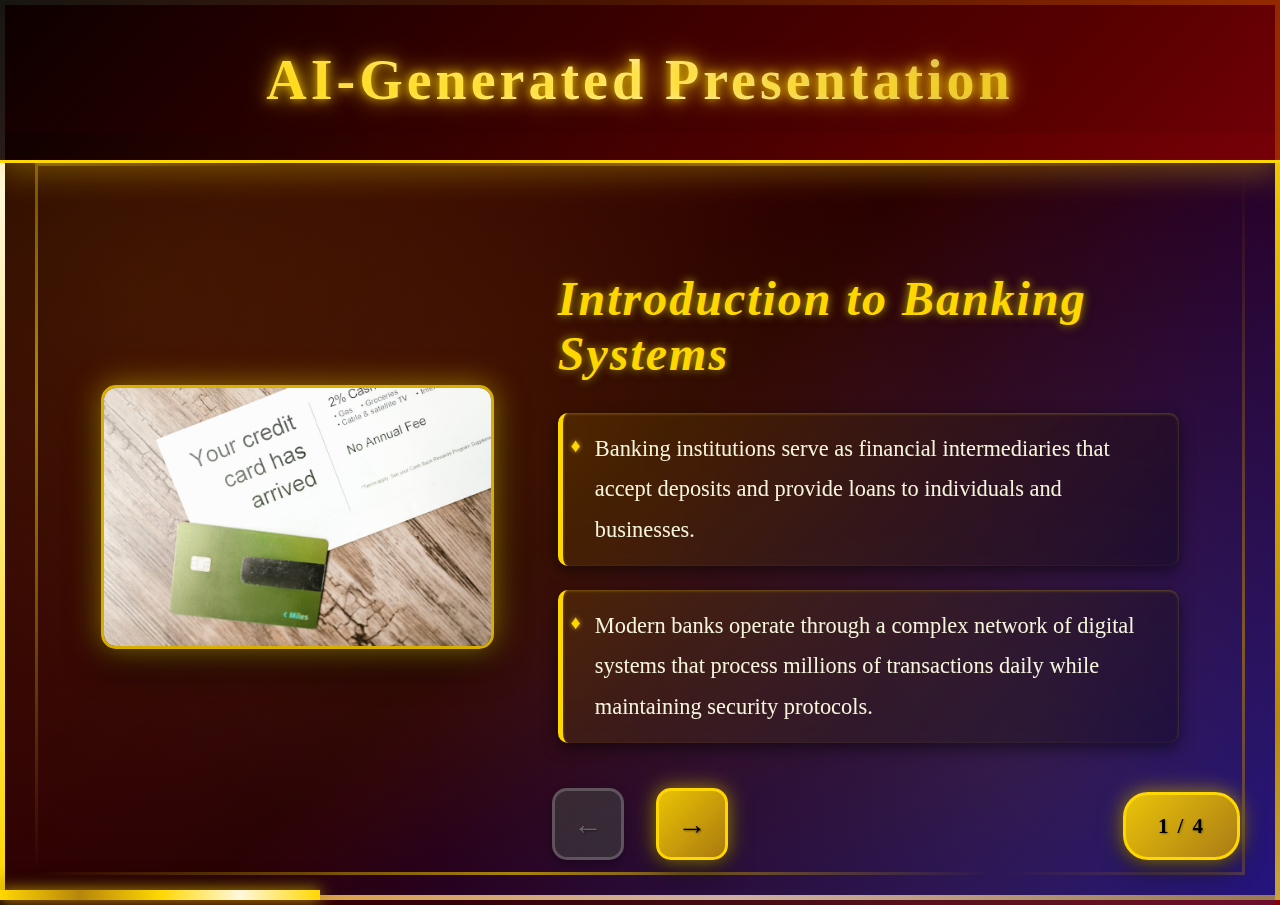
<file: generated_files/Banking_f8846bc4-0dff-479c-95ee-48e1419c0892.html>
<!DOCTYPE html>
<html lang="en">
<head>
    <meta charset="UTF-8">
    <meta name="viewport" content="width=device-width, initial-scale=1.0">
    <title>AI-Generated Presentation</title>
    <style>
        /* Reset and Base Styles */
        * {
            margin: 0;
            padding: 0;
            box-sizing: border-box;
        }
        body {
            font-family: 'Playfair Display', 'Georgia', serif;
            background: radial-gradient(circle at 20% 80%, #120a8f 0%, #000000 50%, #8b0000 100%);
            overflow-x: hidden;
        }

        /* Presentation Container */
        .presentation {
            width: 100vw;
            height: 100vh;
            background: linear-gradient(135deg, rgba(139, 0, 0, 0.9) 0%, rgba(0, 0, 0, 0.95) 50%, rgba(18, 10, 143, 0.9) 100%);
            position: relative;
            border: 5px solid;
            border-image: linear-gradient(45deg, #FFD700, #FFF8DC, #B8860B, #FFD700) 1;
        }

        /* Header Styles */
        .header {
            background: linear-gradient(135deg, rgba(0, 0, 0, 0.9) 0%, rgba(139, 0, 0, 0.8) 100%);
            color: #FFD700;
            padding: 3rem;
            text-align: center;
            position: fixed;
            top: 0;
            left: 0;
            right: 0;
            z-index: 10;
            border-bottom: 3px solid #FFD700;
            box-shadow: 0 10px 30px rgba(255, 215, 0, 0.3);
        }
        .header h1 {
            font-size: 3.5rem;
            font-weight: 700;
            letter-spacing: 4px;
            text-shadow: 
                0 0 10px rgba(255, 215, 0, 0.8),
                0 0 20px rgba(255, 215, 0, 0.6),
                0 0 30px rgba(255, 215, 0, 0.4);
            background: linear-gradient(45deg, #FFD700, #FFF8DC, #B8860B);
            -webkit-background-clip: text;
            -webkit-text-fill-color: transparent;
            background-clip: text;
            animation: glow 2s ease-in-out infinite alternate;
        }
        @keyframes glow {
            from { text-shadow: 0 0 10px rgba(255, 215, 0, 0.8); }
            to { text-shadow: 0 0 20px rgba(255, 215, 0, 1), 0 0 30px rgba(255, 215, 0, 0.8); }
        }

        /* Slides Container */
        .slides-container {
            position: absolute;
            top: 8rem;
            width: 100%;
            height: calc(100vh - 8rem);
            overflow: hidden;
        }
        .slides {
            display: flex;
            height: 100%;
            transition: transform 1s cubic-bezier(0.25, 0.46, 0.45, 0.94);
        }

        /* Slide Styles */
        .slide {
            min-width: 100%;
            height: 100%;
            display: flex;
            flex-direction: row;
            align-items: center;
            padding: 4rem;
            background: linear-gradient(135deg, rgba(0, 0, 0, 0.7) 0%, rgba(139, 0, 0, 0.3) 50%, rgba(18, 10, 143, 0.3) 100%);
            position: relative;
        }
        .slide::before {
            content: '';
            position: absolute;
            top: 0;
            left: 0;
            right: 0;
            bottom: 0;
            background: 
                radial-gradient(circle at 10% 20%, rgba(255, 215, 0, 0.1) 0%, transparent 50%),
                radial-gradient(circle at 80% 80%, rgba(255, 215, 0, 0.1) 0%, transparent 50%),
                radial-gradient(circle at 40% 40%, rgba(255, 215, 0, 0.05) 0%, transparent 50%);
            pointer-events: none;
        }
        .slide::after {
            content: '';
            position: absolute;
            top: 30px;
            left: 30px;
            right: 30px;
            bottom: 30px;
            border: 3px solid;
            border-image: linear-gradient(45deg, transparent, #FFD700, transparent, #B8860B, transparent) 1;
            border-radius: 20px;
            opacity: 0.6;
        }
        .slide-image-container {
            width: 40%;
            padding: 2rem;
            z-index: 2;
        }
        .slide-image {
            max-width: 100%;
            max-height: 40vh;
            object-fit: cover;
            border-radius: 15px;
            box-shadow: 
                0 0 30px rgba(255, 215, 0, 0.5),
                0 15px 35px rgba(0, 0, 0, 0.7);
            border: 3px solid rgba(255, 215, 0, 0.8);
            transition: all 0.5s ease;
        }
        .slide-image:hover {
            transform: scale(1.05);
            box-shadow: 
                0 0 40px rgba(255, 215, 0, 0.8),
                0 20px 40px rgba(0, 0, 0, 0.8);
        }
        .slide-content-container {
            width: 60%;
            padding: 2rem;
            z-index: 2;
        }
        .slide-title {
            font-size: 3rem;
            font-weight: 700;
            color: #FFD700;
            margin-bottom: 2rem;
            letter-spacing: 2px;
            text-shadow: 
                0 0 10px rgba(255, 215, 0, 0.8),
                2px 2px 10px rgba(0, 0, 0, 0.8);
            font-style: italic;
        }
        .slide-content {
            font-size: 1.6rem;
            color: #FFF8DC;
            margin-bottom: 2rem;
            line-height: 2;
            font-style: italic;
            text-shadow: 1px 1px 3px rgba(0, 0, 0, 0.8);
        }
        .bullets {
            list-style: none;
            padding-left: 0;
        }
        .bullets li {
            font-size: 1.4rem;
            color: #F5F5DC;
            margin-bottom: 1.5rem;
            padding: 1rem 2rem;
            background: linear-gradient(135deg, rgba(255, 215, 0, 0.1) 0%, rgba(0, 0, 0, 0.3) 100%);
            border-radius: 10px;
            border-left: 5px solid #FFD700;
            box-shadow: 
                inset 0 1px 3px rgba(255, 215, 0, 0.3),
                0 5px 15px rgba(0, 0, 0, 0.5);
            position: relative;
            line-height: 1.8;
            transition: all 0.4s ease;
            backdrop-filter: blur(5px);
        }
        .bullets li::before {
            content: '♦';
            position: absolute;
            left: 0.5rem;
            color: #FFD700;
            font-size: 1.2rem;
            text-shadow: 0 0 5px rgba(255, 215, 0, 0.8);
        }
        .bullets li:hover {
            transform: translateX(15px);
            background: linear-gradient(135deg, rgba(255, 215, 0, 0.2) 0%, rgba(0, 0, 0, 0.4) 100%);
            box-shadow: 
                inset 0 1px 5px rgba(255, 215, 0, 0.5),
                0 8px 20px rgba(0, 0, 0, 0.7);
        }

        /* Navigation Styles */
        .navigation {
            position: fixed;
            bottom: 2.5rem;
            left: 50%;
            transform: translateX(-50%);
            display: flex;
            gap: 2rem;
            z-index: 10;
        }
        .nav-btn {
            background: linear-gradient(135deg, rgba(255, 215, 0, 0.9) 0%, rgba(184, 134, 11, 0.9) 100%);
            color: #000000;
            border: 3px solid #FFD700;
            border-radius: 15px;
            width: 4.5rem;
            height: 4.5rem;
            font-size: 1.8rem;
            cursor: pointer;
            display: flex;
            align-items: center;
            justify-content: center;
            box-shadow: 
                0 0 20px rgba(255, 215, 0, 0.6),
                0 8px 25px rgba(0, 0, 0, 0.8);
            transition: all 0.5s ease;
            font-weight: 900;
            text-shadow: 1px 1px 2px rgba(0, 0, 0, 0.5);
        }
        .nav-btn:hover {
            background: linear-gradient(135deg, rgba(255, 215, 0, 1) 0%, rgba(255, 248, 220, 0.9) 100%);
            transform: translateY(-5px) scale(1.1);
            box-shadow: 
                0 0 30px rgba(255, 215, 0, 0.9),
                0 12px 30px rgba(0, 0, 0, 0.9);
        }
        .nav-btn:disabled {
            background: rgba(64, 64, 64, 0.6);
            color: rgba(255, 255, 255, 0.3);
            border-color: rgba(255, 255, 255, 0.2);
            cursor: not-allowed;
            transform: none;
            box-shadow: 0 4px 10px rgba(0, 0, 0, 0.3);
        }

        /* Slide Indicator and Progress Bar */
        .slide-indicator {
            position: fixed;
            bottom: 2.5rem;
            right: 2.5rem;
            background: linear-gradient(135deg, rgba(255, 215, 0, 0.9) 0%, rgba(184, 134, 11, 0.9) 100%);
            color: #000000;
            border: 3px solid #FFD700;
            padding: 1.2rem 2rem;
            border-radius: 25px;
            font-size: 1.3rem;
            font-weight: 800;
            box-shadow: 
                0 0 20px rgba(255, 215, 0, 0.6),
                0 8px 25px rgba(0, 0, 0, 0.8);
            letter-spacing: 2px;
            text-shadow: 1px 1px 2px rgba(0, 0, 0, 0.3);
        }
        .progress-bar {
            position: fixed;
            bottom: 0;
            left: 0;
            height: 10px;
            background: linear-gradient(90deg, #FFD700 0%, #B8860B 25%, #FFD700 50%, #FFF8DC 75%, #FFD700 100%);
            transition: width 0.6s ease;
            box-shadow: 
                0 0 15px rgba(255, 215, 0, 0.8),
                0 -5px 20px rgba(0, 0, 0, 0.6);
        }

        /* Responsive Design */
        @media screen and (max-width: 768px) {
            .slide {
                flex-direction: column;
                padding: 2.5rem;
            }
            .slide-image-container,
            .slide-content-container {
                width: 100%;
            }
            .slide-image {
                max-height: 30vh;
            }
            .slide-title {
                font-size: 2.5rem;
            }
            .slide-content,
            .bullets li {
                font-size: 1.3rem;
            }
            .header h1 {
                font-size: 2.8rem;
            }
            .nav-btn {
                width: 4rem;
                height: 4rem;
                font-size: 1.6rem;
            }
        }
    </style>
</head>
<body>
    <div class="presentation">
        <header class="header">
            <h1>AI-Generated Presentation</h1>
        </header>
        <div class="slides-container">
            <div class="slides" id="slides">
                
                <section class="slide">
                    
                    <div class="slide-image-container">
                        <img class="slide-image" src="[data-uri]" alt="Introduction to Banking Systems">
                    </div>
                    
                    <div class="slide-content-container">
                        <h2 class="slide-title">Introduction to Banking Systems</h2>
                        
                        
                        <ul class="bullets">
                            
                            <li>Banking institutions serve as financial intermediaries that accept deposits and provide loans to individuals and businesses.</li>
                            
                            <li>Modern banks operate through a complex network of digital systems that process millions of transactions daily while maintaining security protocols.</li>
                            
                        </ul>
                        
                    </div>
                </section>
                
                <section class="slide">
                    
                    <div class="slide-image-container">
                        <img class="slide-image" src="[data-uri]" alt="Core Banking Services">
                    </div>
                    
                    <div class="slide-content-container">
                        <h2 class="slide-title">Core Banking Services</h2>
                        
                        
                        <ul class="bullets">
                            
                            <li>Commercial banks provide essential services including checking accounts, savings accounts, and certificates of deposit that help customers manage their money securely.</li>
                            
                            <li>Banks generate revenue through interest rate differentials between deposits and loans, as well as through various service fees and financial product offerings.</li>
                            
                        </ul>
                        
                    </div>
                </section>
                
                <section class="slide">
                    
                    <div class="slide-image-container">
                        <img class="slide-image" src="[data-uri]" alt="Banking Regulations and Safety">
                    </div>
                    
                    <div class="slide-content-container">
                        <h2 class="slide-title">Banking Regulations and Safety</h2>
                        
                        
                        <ul class="bullets">
                            
                            <li>The Federal Deposit Insurance Corporation (FDIC) protects depositors by insuring accounts up to $250,000 per depositor, per bank, for each account ownership category.</li>
                            
                            <li>Central banks establish monetary policies and banking regulations to maintain financial stability and control inflation rates within the economy.</li>
                            
                        </ul>
                        
                    </div>
                </section>
                
                <section class="slide">
                    
                    <div class="slide-image-container">
                        <img class="slide-image" src="[data-uri]" alt="Digital Banking Evolution">
                    </div>
                    
                    <div class="slide-content-container">
                        <h2 class="slide-title">Digital Banking Evolution</h2>
                        
                        
                        <ul class="bullets">
                            
                            <li>Online and mobile banking platforms have revolutionized financial services by providing 24/7 access to accounts and enabling instant digital transactions.</li>
                            
                            <li>Financial technology integration has enabled banks to offer sophisticated services like automated investment management and real-time fraud detection systems.</li>
                            
                        </ul>
                        
                    </div>
                </section>
                
            </div>
        </div>
        <nav class="navigation">
            <button class="nav-btn" id="prevBtn" aria-label="Previous Slide">←</button>
            <button class="nav-btn" id="nextBtn" aria-label="Next Slide">→</button>
        </nav>
        <div class="slide-indicator" id="slideIndicator" aria-live="polite">1 / 4</div>
        <div class="progress-bar" id="progressBar" role="progressbar"></div>
    </div>

    <script>
        document.addEventListener('DOMContentLoaded', () => {
            const slides = document.getElementById('slides');
            const prevBtn = document.getElementById('prevBtn');
            const nextBtn = document.getElementById('nextBtn');
            const slideIndicator = document.getElementById('slideIndicator');
            const progressBar = document.getElementById('progressBar');
            const totalSlides = 4;
            let currentSlide = 0;

            const updateSlide = () => {
                slides.style.transform = `translateX(-${currentSlide * 100}%)`;
                slideIndicator.textContent = `${currentSlide + 1} / ${totalSlides}`;
                prevBtn.disabled = currentSlide === 0;
                nextBtn.disabled = currentSlide === totalSlides - 1;
                progressBar.style.width = `${((currentSlide + 1) / totalSlides) * 100}%`;
            };

            const previousSlide = () => {
                if (currentSlide > 0) {
                    currentSlide--;
                    updateSlide();
                }
            };

            const nextSlide = () => {
                if (currentSlide < totalSlides - 1) {
                    currentSlide++;
                    updateSlide();
                }
            };

            prevBtn.addEventListener('click', previousSlide);
            nextBtn.addEventListener('click', nextSlide);
            document.addEventListener('keydown', (e) => {
                if (e.key === 'ArrowLeft') previousSlide();
                if (e.key === 'ArrowRight') nextSlide();
            });
            window.addEventListener('resize', updateSlide);

            updateSlide();
        });
    </script>
</body>
</html>
</file>
